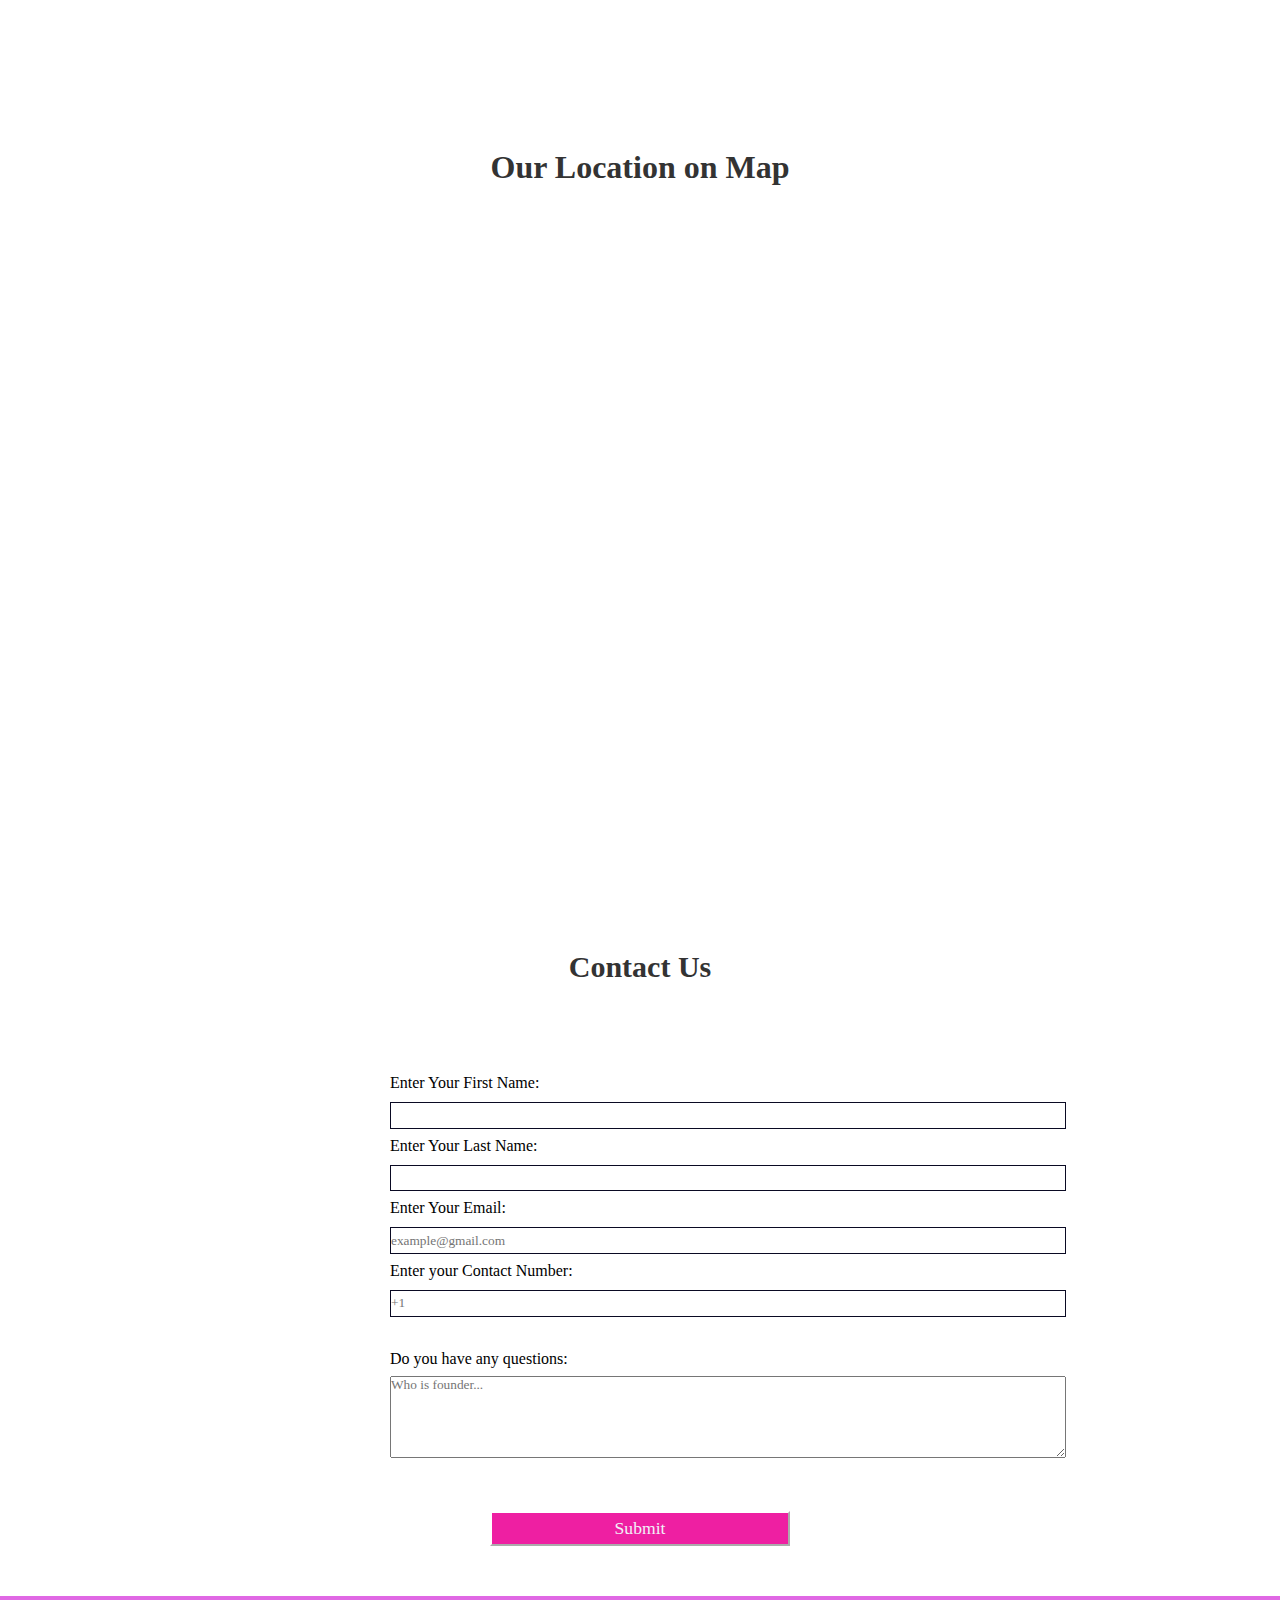
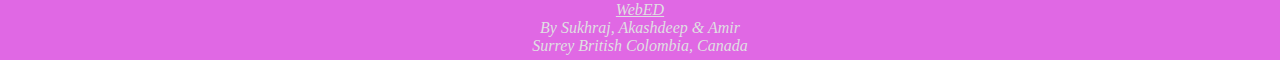
<file: Group-Project Submission-2/contact.html>
<!DOCTYPE html>
<html>
    <head>
        <title>Contact Page</title>
        <link rel="stylesheet" href="contact.css">
        <meta name="viewport" width="device-width, initial-scale=1.0">
    </head>
    <body>
       <div class="container">
        <h1>Our Location on Map</h1>
        <iframe src="https://www.google.com/maps/embed?pb=!1m18!1m12!1m3!1d83538.78077121712!2d-123.0232881027344!3d49.132480300000005!2m3!1f0!2f0!3f0!3m2!1i1024!2i768!4f13.1!3m3!1m2!1s0x54867530de5ca27d%3A0xebaec6a6765036bb!2sKwantlen%20Polytechnic%20University!5e0!3m2!1sen!2sca!4v1691346584459!5m2!1sen!2sca" width="600" height="450" style="border:0;" allowfullscreen="" loading="lazy" referrerpolicy="no-referrer-when-downgrade"></iframe>
       </div> 
       <section class="contact-us">
            <h1 class="ti">Contact Us</h1>
            <form method="post" action="#">
                <fieldset>
                  <label for="first-name">Enter Your First Name: <input id="first-name" name="first-name" type="text"  required /></label>
                  <label for="last-name">Enter Your Last Name: <input id="last-name" name="last-name" type="text" required /></label>
                  <label for="email">Enter Your Email: <input id="email" name="email" type="email" placeholder="example@gmail.com" required /></label>
                  <label for="mobile-number">Enter your Contact Number: <input id="mobile-number" type="text" name="mobile-number" type="mobile-number" placeholder="+1" required></label>
                  <div class="question-block">
                    <label for="customer-questions">Do you have any questions:</label>
                  </div>
                  <div class="answer">
                    <textarea id="customer-questions" name="customer-questions" rows="5" cols="90" placeholder="Who is founder..."></textarea>
                  </div>
                  </fieldset>
                  <button type="submit" class="send">Submit</button>
                  </form>
       </section> 
       <footer>
        <address>
          <a href="index.html">WebED</a><br/>
          By Sukhraj, Akashdeep & Amir<br/>
          Surrey British Colombia, Canada<br/>
        </address>
      </footer>
    </body>
</html>
</file>
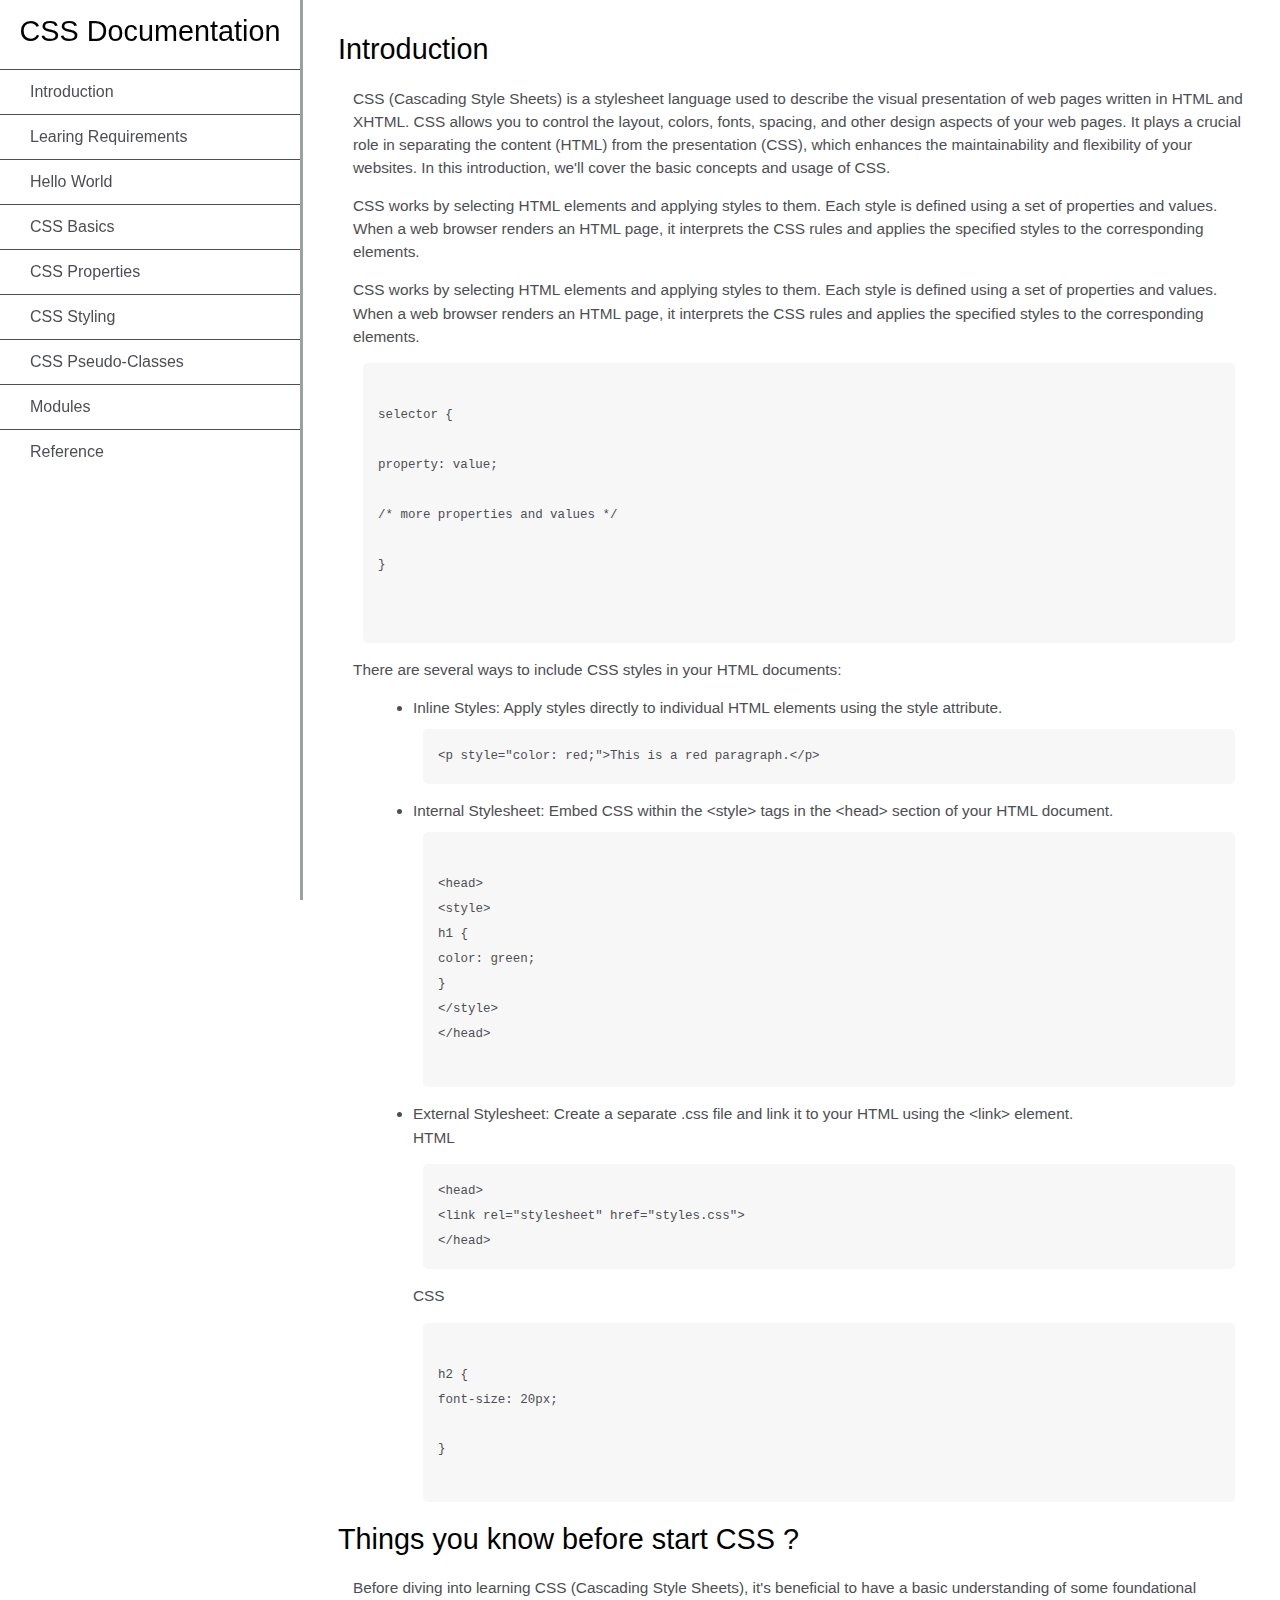
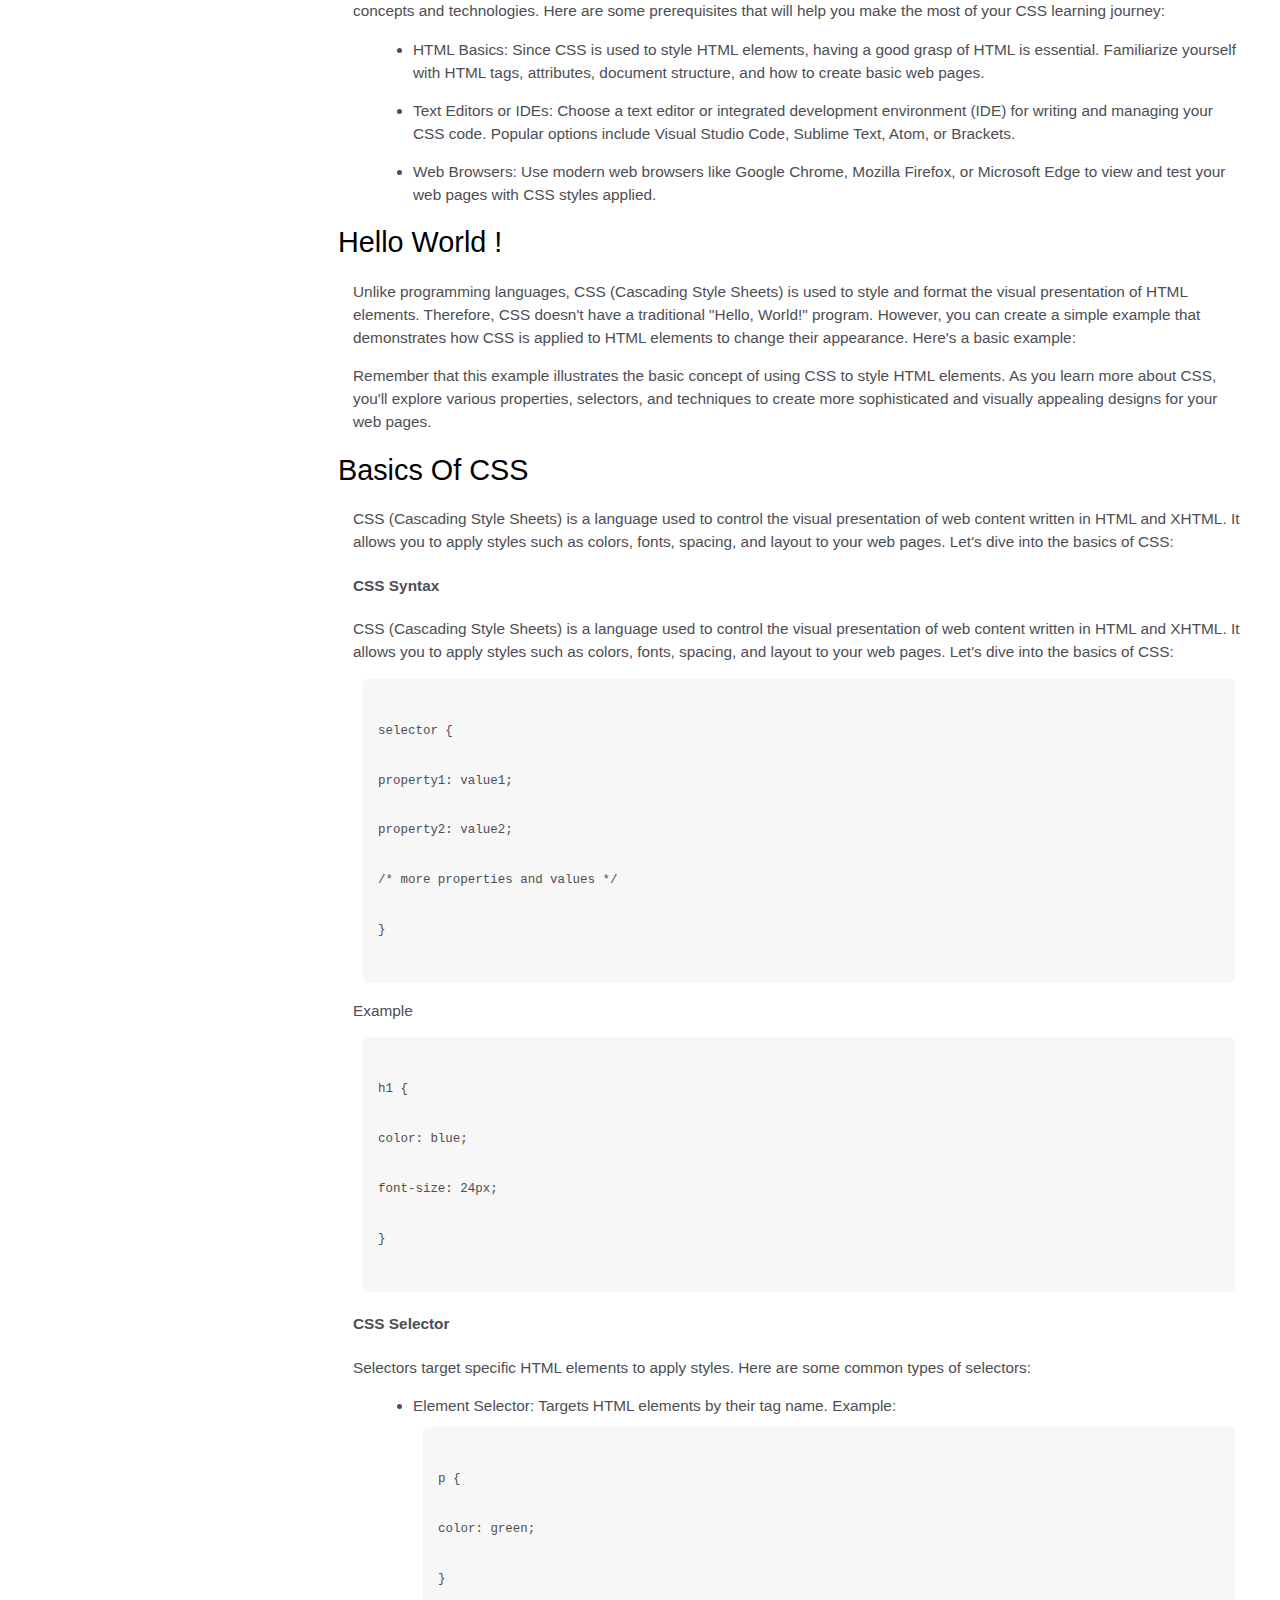
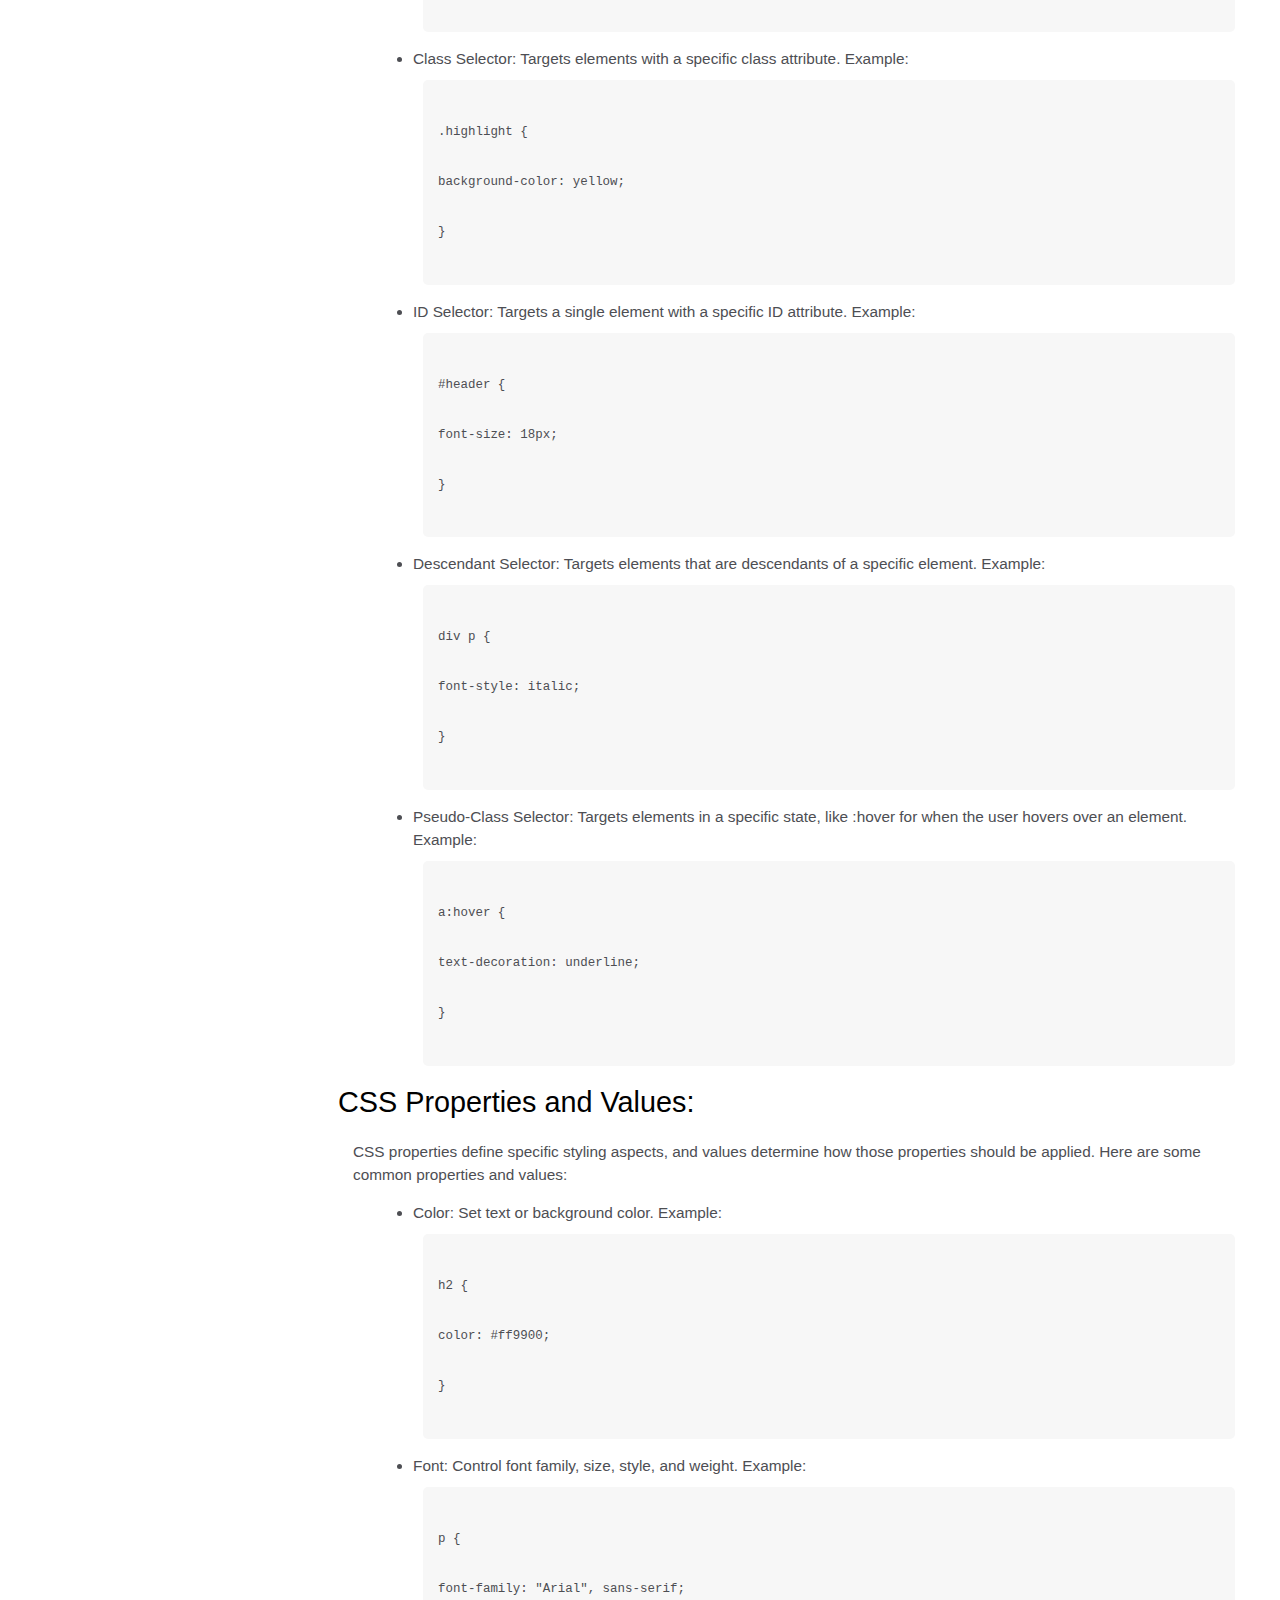
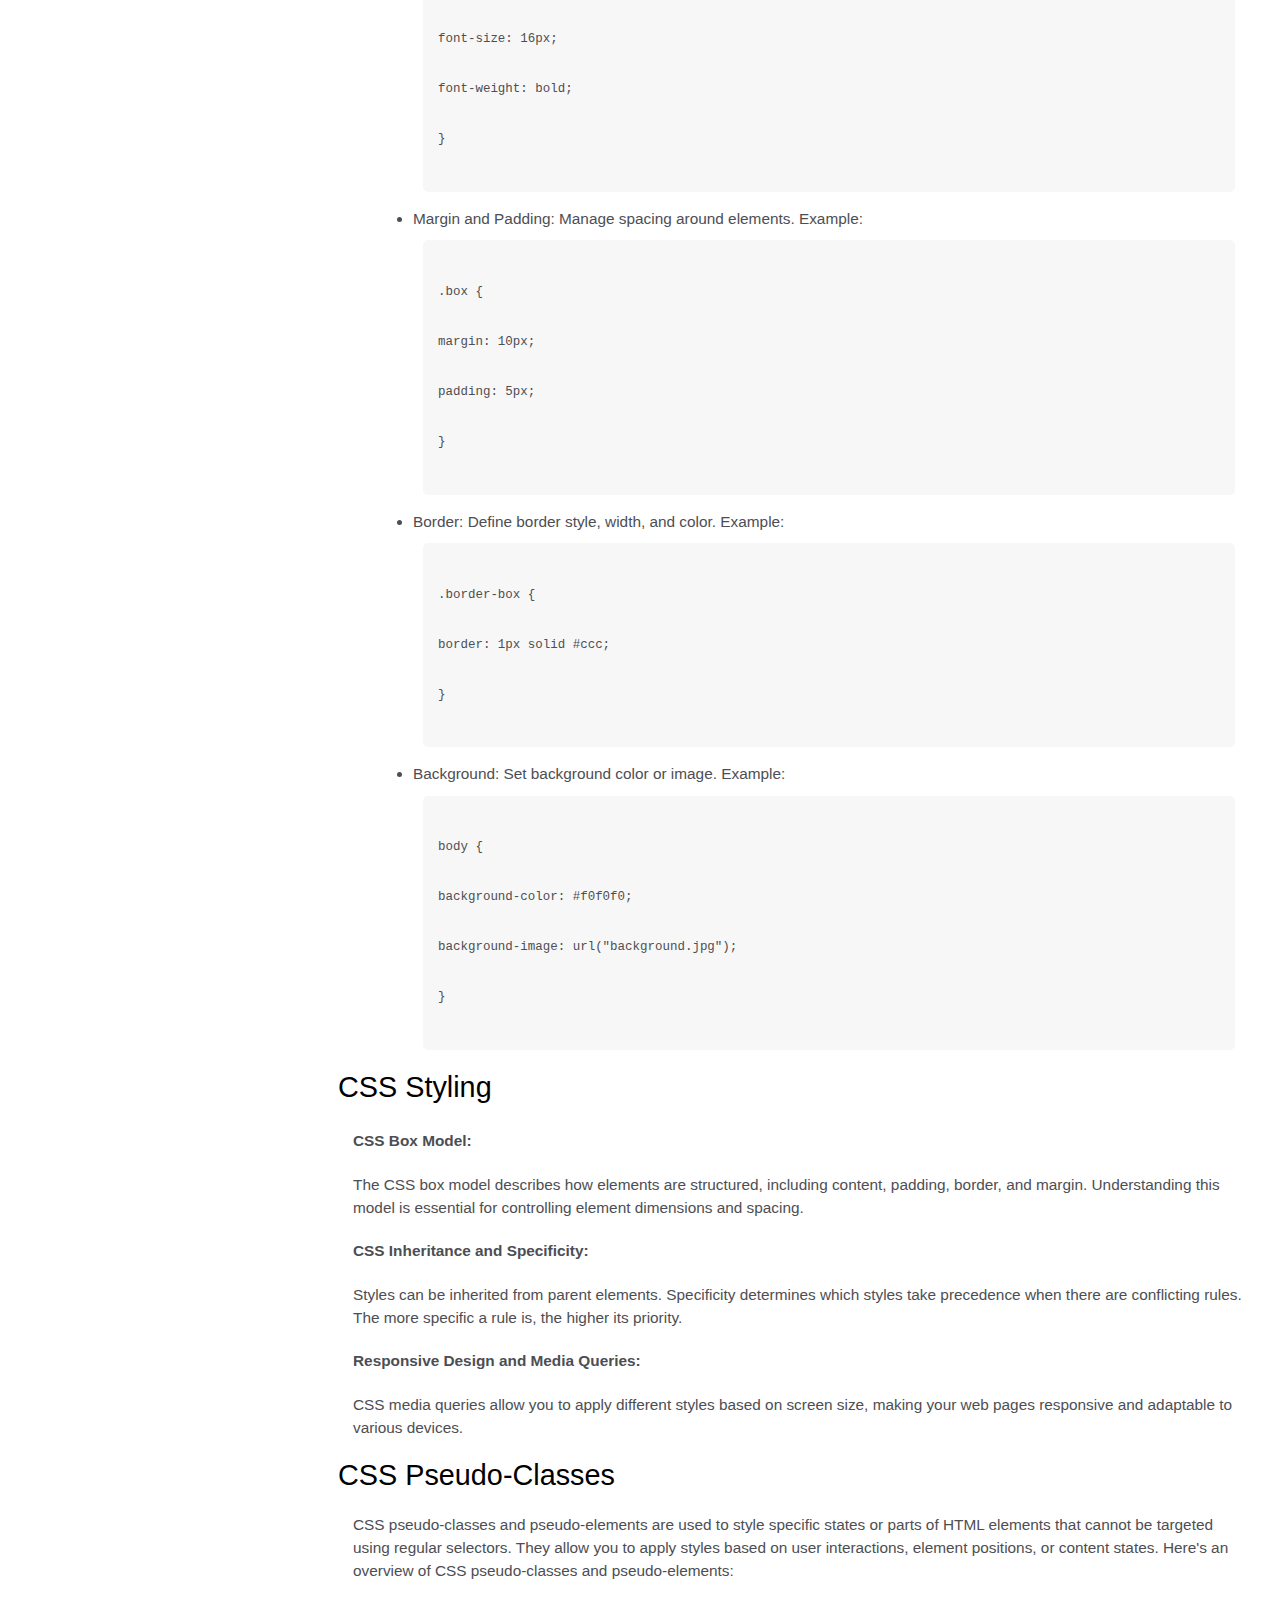
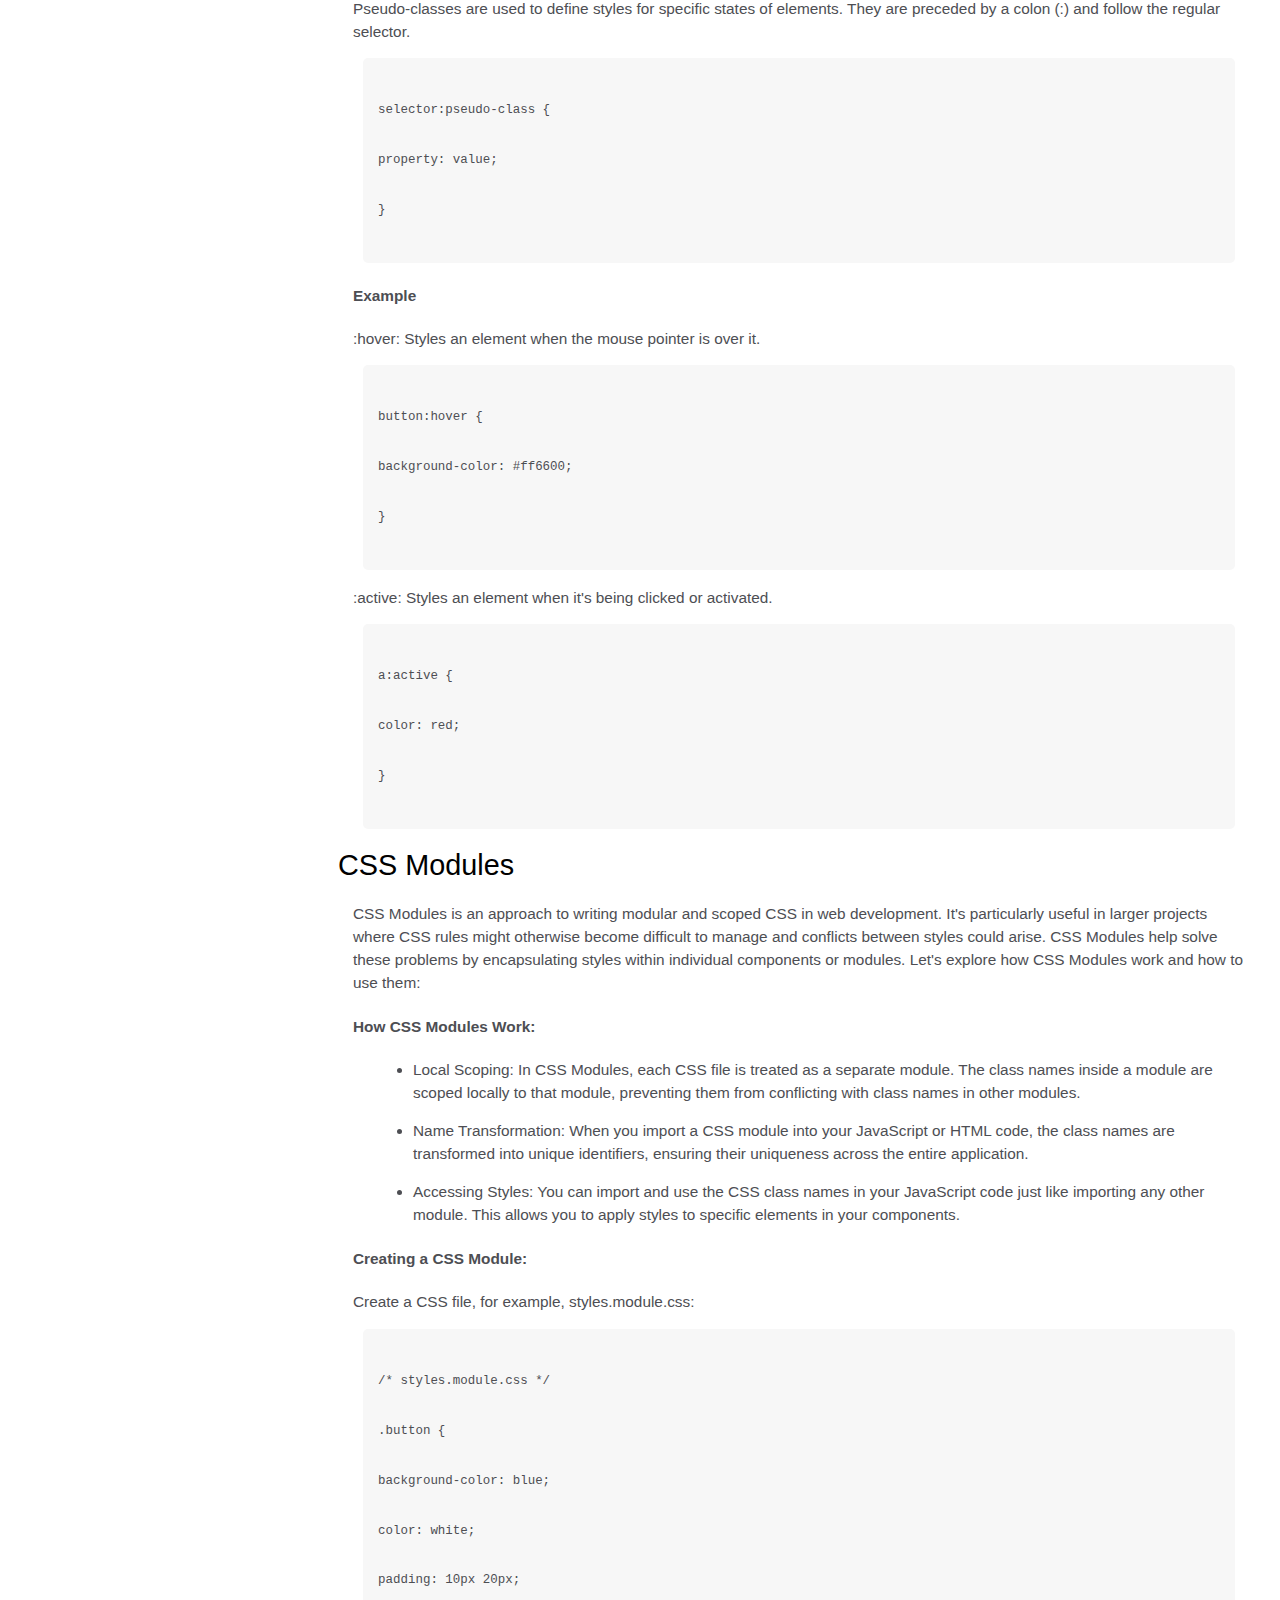
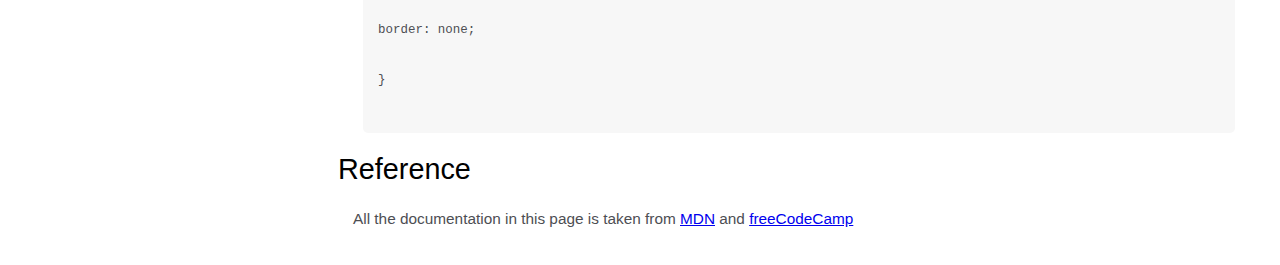
<file: Group-Project Submission-2/dcss.html>
<!DOCTYPE html>
<html>
    <head>
        <title>
            CSS Documentation
        </title>
        <link rel="stylesheet" href="dcss.css">
    </head>
    <body>
        <nav id="navbar">
            <header>CSS Documentation</header>
            <ul>
              <li><a class="nav-link" href="#Introduction">Introduction</a></li>
              <li><a class="nav-link" href="#Requirements">Learing Requirements</a></li>
              <li><a class="nav-link" href="#Helloworld">Hello World</a></li>
              <li><a class="nav-link" href="#Basic">CSS Basics</a></li>
              <li><a class="nav-link" href="#properties">CSS Properties</a></li>
              <li><a class="nav-link" href="#Styling">CSS Styling</a></li>
              <li><a class="nav-link" href="#pseudo-classes">CSS Pseudo-Classes</a></li>
              <li><a class="nav-link" href="#modules">Modules</a></li>
              <li><a class="nav-link" href="#references">Reference</a></li>
            </ul>
          </nav>
          <main id="main-page">
            <section class="main-section" id="Introduction">
                <header>Introduction</header>
                <article>
                    <p>
                        CSS (Cascading Style Sheets) is a stylesheet language used to describe the visual presentation of web pages written in HTML and XHTML. CSS allows you to control the layout, colors, fonts, spacing, and other design aspects of your web pages. It plays a crucial role in separating the content (HTML) from the presentation (CSS), which enhances the maintainability and flexibility of your websites. In this introduction, we'll cover the basic concepts and usage of CSS.
                    </p>
                    <p>
                        CSS works by selecting HTML elements and applying styles to them. Each style is defined using a set of properties and values. When a web browser renders an HTML page, it interprets the CSS rules and applies the specified styles to the corresponding elements.
                    </p>
                    <p>
                        CSS works by selecting HTML elements and applying styles to them. Each style is defined using a set of properties and values. When a web browser renders an HTML page, it interprets the CSS rules and applies the specified styles to the corresponding elements.
                    </p>
                    <code>
                        selector {<br>
                            property: value;<br>
                            /* more properties and values */<br>
                        }<br>
                          
                    </code>
                    <p>There are several ways to include CSS styles in your HTML documents:</p>
                    <ul>
                        <li>
                            Inline Styles: Apply styles directly to individual HTML elements using the style attribute.
                            <code>&lt;p style="color: red;"&gt;This is a red paragraph.&lt;/p&gt;
                            </code>
                        </li>
                        <li>
                            Internal Stylesheet: Embed CSS within the &lt;style&gt; tags in the &lt;head&gt; section of your HTML document.
                            <code>
                                &lt;head&gt;
                                    &lt;style&gt;
                                      h1 {
                                        color: green;
                                      }
                                    &lt;/style&gt;
                                  &lt;/head&gt;
                                  
                            </code>

                        </li>
                        <li>
                            <p>External Stylesheet: Create a separate .css file and link it to your HTML using the &lt;link&gt; element.<br>
                            HTML</p>
                            <code>&lt;head&gt;
                                &lt;link rel="stylesheet" href="styles.css"&gt;
                              &lt;/head&gt;
                              </code>
                              <p>CSS</p>
                              <code>
                                h2 {
                                    font-size: 20px;<br>
                                }
                                  
                              </code>
                        </li>
                    </ul>
                </article>
            </section>
            <section class="main-section" id="Requirements">
                <header>Things you know before start CSS ?</header>
                <article>
                    <p>
                        Before diving into learning CSS (Cascading Style Sheets), it's beneficial to have a basic understanding of some foundational concepts and technologies. Here are some prerequisites that will help you make the most of your CSS learning journey:
                    </p>
                    <ul>
                        <li>
                            HTML Basics: Since CSS is used to style HTML elements, having a good grasp of HTML is essential. Familiarize yourself with HTML tags, attributes, document structure, and how to create basic web pages.
                        </li>
                        <li>Text Editors or IDEs: Choose a text editor or integrated development environment (IDE) for writing and managing your CSS code. Popular options include Visual Studio Code, Sublime Text, Atom, or Brackets.</li>
                        <li>Web Browsers: Use modern web browsers like Google Chrome, Mozilla Firefox, or Microsoft Edge to view and test your web pages with CSS styles applied.</li>
                    </ul>
                </article>
            </section>
            <section class="main-section" id="Helloworld">
                <header>Hello World !</header>
                <article>
                    <p>
                        Unlike programming languages, CSS (Cascading Style Sheets) is used to style and format the visual presentation of HTML elements. Therefore, CSS doesn't have a traditional "Hello, World!" program. However, you can create a simple example that demonstrates how CSS is applied to HTML elements to change their appearance. Here's a basic example:
                    </p>
                    <p>
                        Remember that this example illustrates the basic concept of using CSS to style HTML elements. As you learn more about CSS, you'll explore various properties, selectors, and techniques to create more sophisticated and visually appealing designs for your web pages.
                    </p>
                </article>
            </section>
            <section class="main-section" id="Basic">
                <header>Basics Of CSS</header>
                <article>
                    <p>
                        CSS (Cascading Style Sheets) is a language used to control the visual presentation of web content written in HTML and XHTML. It allows you to apply styles such as colors, fonts, spacing, and layout to your web pages. Let's dive into the basics of CSS:
                    </p>
                    <h4>CSS Syntax</h4>
                    <p>
                        CSS (Cascading Style Sheets) is a language used to control the visual presentation of web content written in HTML and XHTML. It allows you to apply styles such as colors, fonts, spacing, and layout to your web pages. Let's dive into the basics of CSS:
                    </p>
                    <code>
                        selector {<br>
                            property1: value1;<br>
                            property2: value2;<br>
                            /* more properties and values */<br>
                          }
                          
                    </code>
                    <p>Example</p>
                    <code>
                        h1 {<br>
                            color: blue;<br>
                            font-size: 24px;<br>
                          }
                          
                    </code>
                    <h4>CSS Selector</h4>
                    <p>Selectors target specific HTML elements to apply styles. Here are some common types of selectors:</p>
                    <ul>
                        <li>Element Selector: Targets HTML elements by their tag name.

                            Example:
                        <code>
                            p {<br>
                                color: green;<br>
                              }
                              
                        </code></li>
                        <li>
                            Class Selector: Targets elements with a specific class attribute.

Example:
                            <code>
                                .highlight {<br>
                                    background-color: yellow;<br>
                                  }
                                  
                            </code>
                        </li>
                        <li>ID Selector: Targets a single element with a specific ID attribute.

                            Example:
                        <code>
                            #header {<br>
                                font-size: 18px;<br>
                              }
                              
                        </code></li>
                        <li>
                            Descendant Selector: Targets elements that are descendants of a specific element.

Example:                    
                            <code>
                                div p {<br>
                                    font-style: italic;<br>
                                  }
                                  
                            </code>
                        </li>
                        <li>
                            Pseudo-Class Selector: Targets elements in a specific state, like :hover for when the user hovers over an element.

Example:
                            <code>
                                a:hover {<br>
                                    text-decoration: underline;<br>
                                  }
                                  
                            </code>
                        </li>
                    </ul>

                </article>
            </section>
            <section class="main-section" id="properties">
                <header>CSS Properties and Values:</header>
                <article>
                    <p>
                        CSS properties define specific styling aspects, and values determine how those properties should be applied. Here are some common properties and values:
                    </p>
                    <ul>
                        <li>Color: Set text or background color.

                            Example:
                            <code>
                                h2 {<br>
                                    color: #ff9900;<br>
                                  }
                                  
                            </code>
                        </li>
                        <li>
                            Font: Control font family, size, style, and weight.

Example:
                            <code>
                                p {<br>
                                    font-family: "Arial", sans-serif;<br>
                                    font-size: 16px;<br>
                                    font-weight: bold;<br>
                                  }
                                  
                            </code>
                        </li>
                        <li>
                            Margin and Padding: Manage spacing around elements.

Example:
                            <code>
                                .box {<br>
                                    margin: 10px;<br>
                                    padding: 5px;<br>
                                  }
                                  
                            </code>
                        </li>
                        <li>
                            Border: Define border style, width, and color.

Example:
                            <code>
                                .border-box {<br>
                                    border: 1px solid #ccc;<br>
                                  }
                                  
                            </code>
                        </li>
                        <li>
                            Background: Set background color or image.

Example:                    
                            <code>
                                body {<br>
                                    background-color: #f0f0f0;<br>
                                    background-image: url("background.jpg");<br>
                                  }
                                  
                            </code>
                        </li>
                    </ul>
                </article>
            </section>
            <section class="main-section" id="Styling">
                <header>CSS Styling</header>
                <article>
                    <h4>CSS Box Model:</h4>
                    <p>
                        The CSS box model describes how elements are structured, including content, padding, border, and margin. Understanding this model is essential for controlling element dimensions and spacing.
                    </p>
                    <h4>CSS Inheritance and Specificity:</h4>
                    <p>
                        Styles can be inherited from parent elements. Specificity determines which styles take precedence when there are conflicting rules. The more specific a rule is, the higher its priority.
                    </p>
                    <h4>Responsive Design and Media Queries:</h4>
                    <p>
                        CSS media queries allow you to apply different styles based on screen size, making your web pages responsive and adaptable to various devices.
                    </p>
                </article>
            </section>
            <section class="main-section" id="pseudo-classes">
                <header>
                    CSS Pseudo-Classes
                </header>
                <article>
                    <p>
                        CSS pseudo-classes and pseudo-elements are used to style specific states or parts of HTML elements that cannot be targeted using regular selectors. They allow you to apply styles based on user interactions, element positions, or content states. Here's an overview of CSS pseudo-classes and pseudo-elements:
                    </p>
                    <p>
                        Pseudo-classes are used to define styles for specific states of elements. They are preceded by a colon (:) and follow the regular selector.
                    </p>
                    <code>
                        selector:pseudo-class {<br>
                            property: value;<br>
                          }
                          
                    </code>
                    <h4>Example</h4>
                    <p>
                        :hover: Styles an element when the mouse pointer is over it.
                    </p>
                    <code>
                        button:hover {<br>
                            background-color: #ff6600;<br>
                          }
                          
                    </code>
                    <p>
                        :active: Styles an element when it's being clicked or activated.
                    </p>
                    <code>
                        a:active {<br>
                            color: red;<br>
                          }
                          
                    </code>
                </article>
            </section>
            <section class="main-section" id="modules">
                <header>CSS Modules</header>
                <article>
                    <p>
                        CSS Modules is an approach to writing modular and scoped CSS in web development. It's particularly useful in larger projects where CSS rules might otherwise become difficult to manage and conflicts between styles could arise. CSS Modules help solve these problems by encapsulating styles within individual components or modules. Let's explore how CSS Modules work and how to use them: 
                    </p>
                    <h4>How CSS Modules Work:</h4>
                    <ul>
                        <li>
                            Local Scoping: In CSS Modules, each CSS file is treated as a separate module. The class names inside a module are scoped locally to that module, preventing them from conflicting with class names in other modules.
                        </li>
                        <li>
                            Name Transformation: When you import a CSS module into your JavaScript or HTML code, the class names are transformed into unique identifiers, ensuring their uniqueness across the entire application.
                        </li>
                        <li>
                            Accessing Styles: You can import and use the CSS class names in your JavaScript code just like importing any other module. This allows you to apply styles to specific elements in your components.
                        </li>
                    </ul>
                    <h4>Creating a CSS Module:</h4>
                    <p>Create a CSS file, for example, styles.module.css:</p>
                    <code>
                        /* styles.module.css */<br>
                        .button {<br>
                            background-color: blue;<br>
                            color: white;<br>
                            padding: 10px 20px;<br>
                            border: none;<br>
                        }

                    </code>
                </article>
            </section>
            <section class="main-section" id="references">
                <header>Reference</header>
                <article>
                    <p>All the documentation in this page is taken from <a href="https://developer.mozilla.org/en-US/docs/Learn/CSS">MDN</a> and <a href="https://www.freecodecamp.org/learn/2022/responsive-web-design/build-a-technical-documentation-page-project/build-a-technical-documentation-page">freeCodeCamp</a></p>
                </article>
            </section>
          </main>
    </body>
</html>
</file>
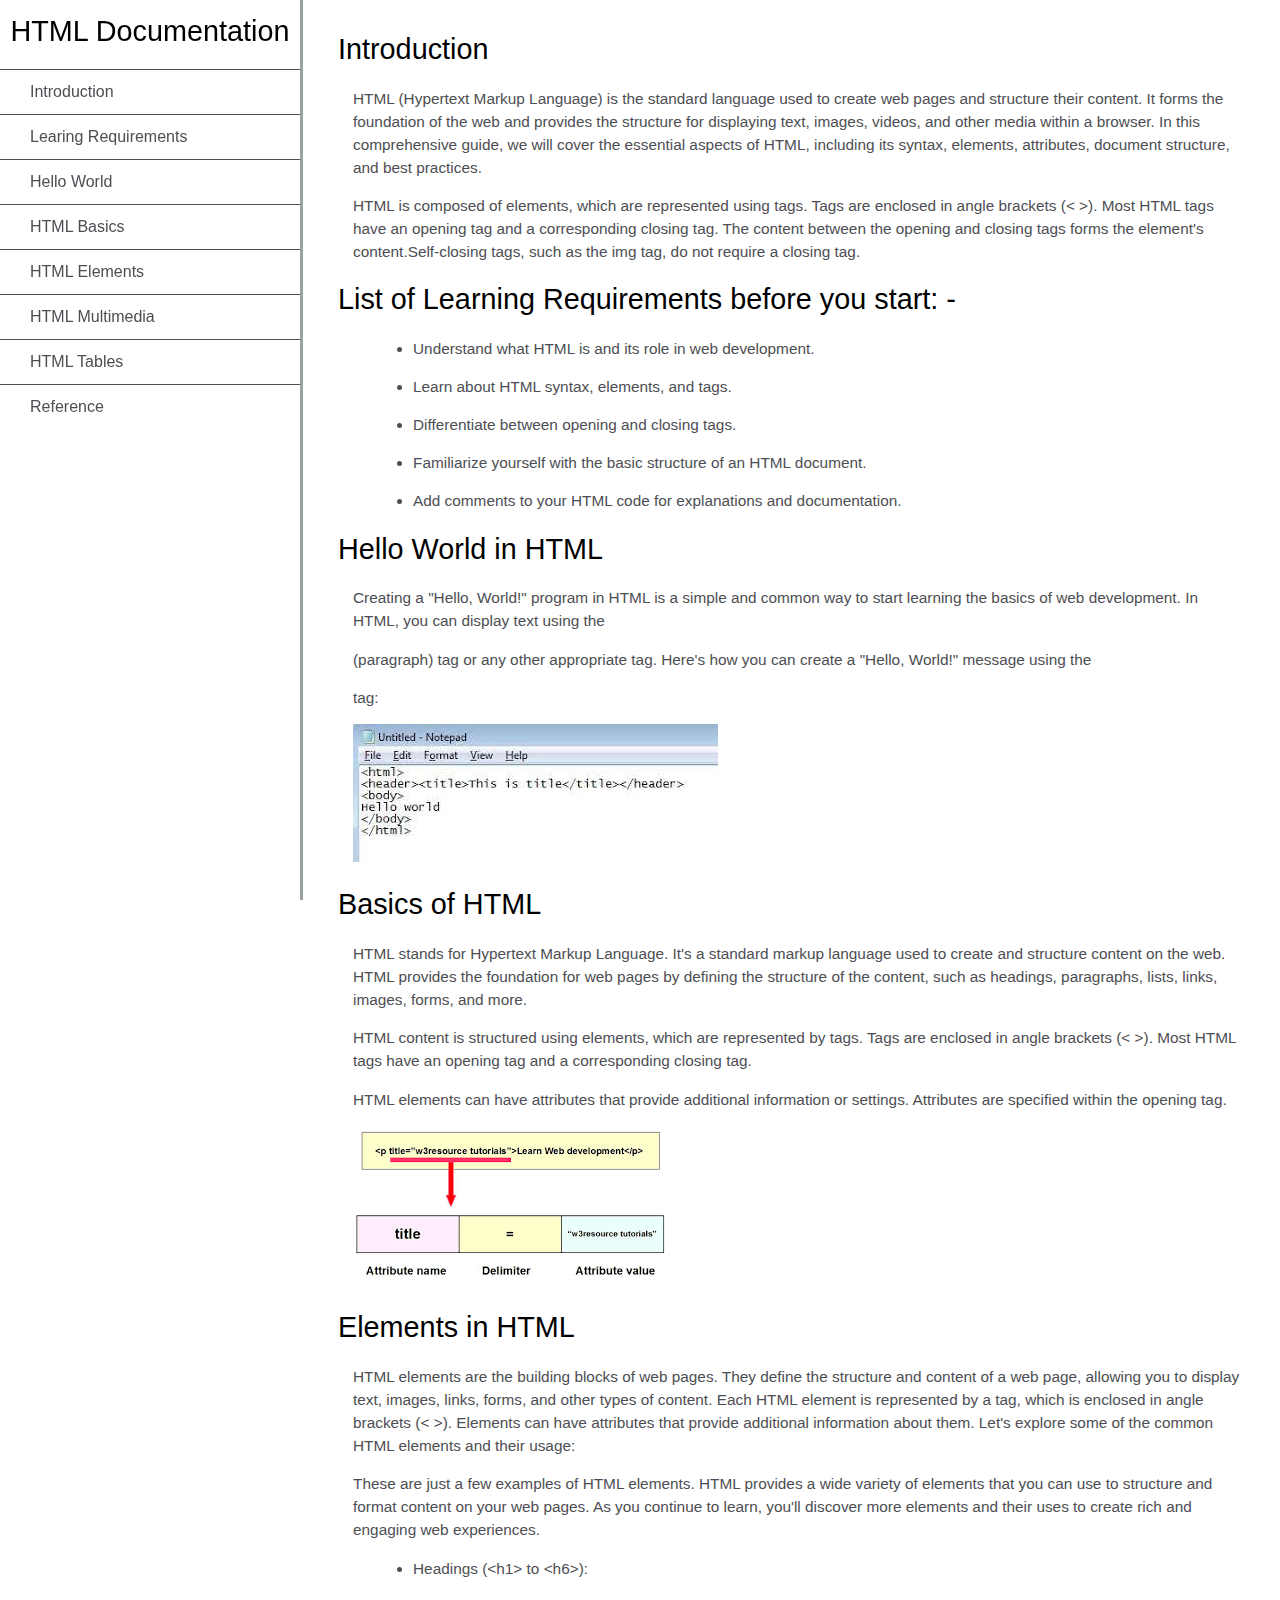
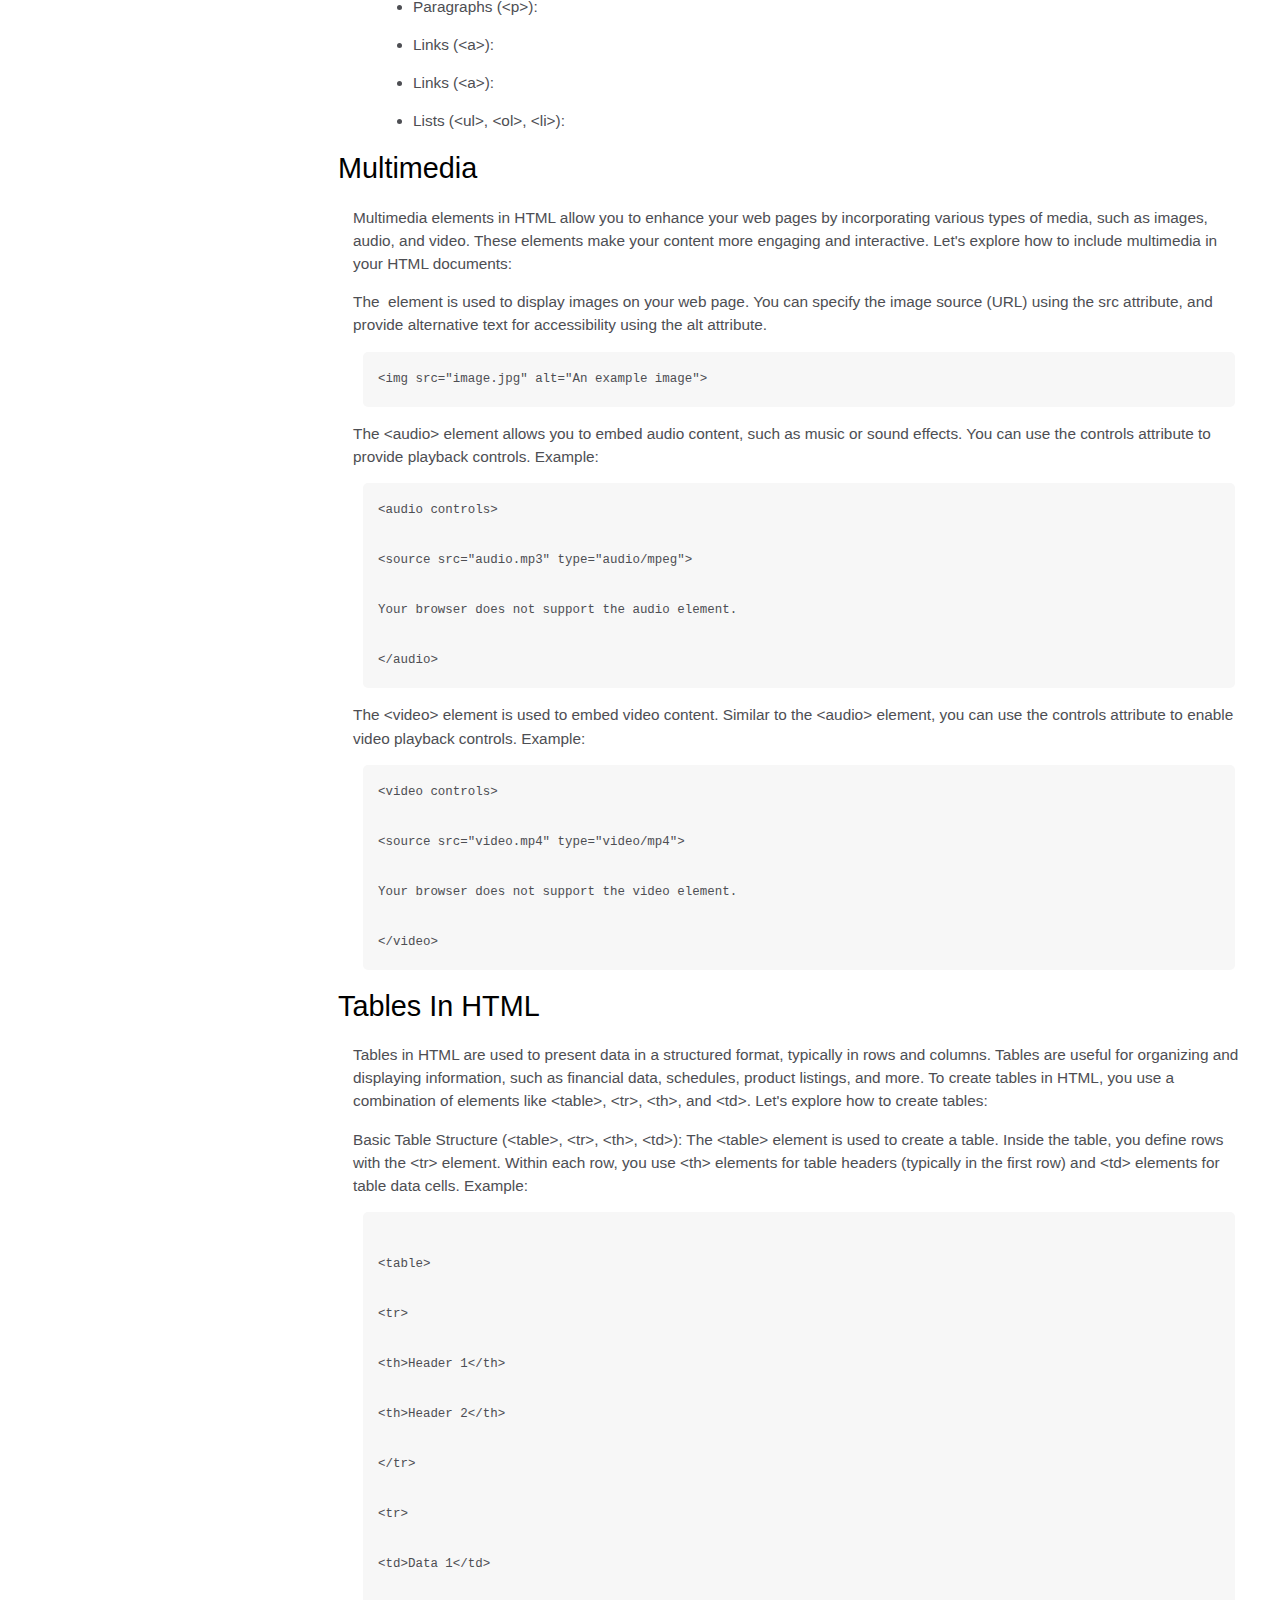
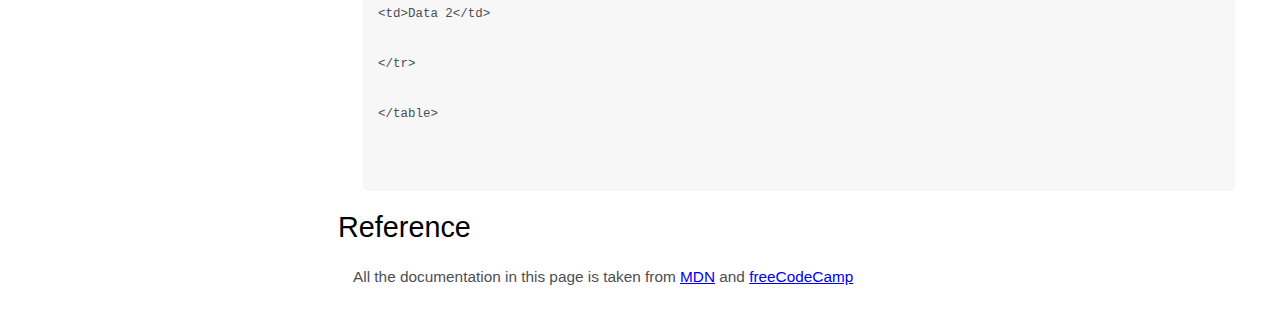
<file: Group-Project Submission-2/doc_HTML.html>
<!DOCTYPE html>
<html>
    <head>
        <title>HTML Documentation</title>
        <link rel="stylesheet" href="doc_html.css">
    </head>
    <body>
    <nav id="navbar">
      <header>HTML Documentation</header>
      <ul>
        <li><a class="nav-link" href="#Introduction">Introduction</a></li>
        <li><a class="nav-link" href="#Requirements">Learing Requirements</a></li>
        <li><a class="nav-link" href="#Helloworld">Hello World</a></li>
        <li><a class="nav-link" href="#Basic">HTML Basics</a></li>
        <li><a class="nav-link" href="#Elements">HTML Elements</a></li>
        <li><a class="nav-link" href="#Multimedia">HTML Multimedia</a></li>
        <li><a class="nav-link" href="#tables">HTML Tables</a></li>
        <li><a class="nav-link" href="#references">Reference</a></li>
      </ul>
    </nav>
        <main id="main-page">
            <section class="main-section" id="Introduction">
                <header>Introduction</header>
                <article>
                    <p>
                        HTML (Hypertext Markup Language) is the standard language used to create web pages and structure their content. It forms the foundation of the web and provides the structure for displaying text, images, videos, and other media within a browser. In this comprehensive guide, we will cover the essential aspects of HTML, including its syntax, elements, attributes, document structure, and best practices.
                    </p>
                    <p>
                        HTML is composed of elements, which are represented using tags. Tags are enclosed in angle brackets (< >). Most HTML tags have an opening tag and a corresponding closing tag. The content between the opening and closing tags forms the element's content.Self-closing tags, such as the img tag, do not require a closing tag.
                    </p>
                </article>
            </section>
            <section class="main-section" id="Requirements">
                <header>List of Learning Requirements before you start: - </header>
                <article>
                    <ul>
                        <li>Understand what HTML is and its role in web development.</li>
                        <li>Learn about HTML syntax, elements, and tags.</li>
                        <li>Differentiate between opening and closing tags.</li>
                        <li>Familiarize yourself with the basic structure of an HTML document.</li>
                        <li>Add comments to your HTML code for explanations and documentation.</li>
                    </ul>
                </article>
            </section>
            <section class="main-section" id="Helloworld">
                <header>Hello World in HTML</header>
                <article>
                    <p>
                        Creating a "Hello, World!" program in HTML is a simple and common way to start learning the basics of web development. In HTML, you can display text using the <p> (paragraph) tag or any other appropriate tag. Here's how you can create a "Hello, World!" message using the <p> tag:
                    </p>
                <img src="[data-uri]">
                </article>
            </section>
            <section class="main-section" id="Basic">
                <header>Basics of HTML</header>
                <article>
                    <p>
                        HTML stands for Hypertext Markup Language. It's a standard markup language used to create and structure content on the web. HTML provides the foundation for web pages by defining the structure of the content, such as headings, paragraphs, lists, links, images, forms, and more.
                    </p>
                    <p>
                        HTML content is structured using elements, which are represented by tags. Tags are enclosed in angle brackets (< >). Most HTML tags have an opening tag and a corresponding closing tag.
                    </p>
                    <p>
                        HTML elements can have attributes that provide additional information or settings. Attributes are specified within the opening tag.
                    </p>
                    <img src="[data-uri]">
                </article>
            </section>
            <section class="main-section" id="Elements">
                <header>Elements in HTML</header>
                <article>
                    <p>
                        HTML elements are the building blocks of web pages. They define the structure and content of a web page, allowing you to display text, images, links, forms, and other types of content. Each HTML element is represented by a tag, which is enclosed in angle brackets (< >). Elements can have attributes that provide additional information about them. Let's explore some of the common HTML elements and their usage:
                    </p>
                    <p>
                        These are just a few examples of HTML elements. HTML provides a wide variety of elements that you can use to structure and format content on your web pages. As you continue to learn, you'll discover more elements and their uses to create rich and engaging web experiences.
                    </p>
                    <ul>
                        <li>Headings (&lt;h1&gt; to &lt;h6&gt;):</li>
                        <li>Paragraphs (&lt;p&gt;):</li>
                        <li>Links (&lt;a&gt;):</li>
                        <li>Links (&lt;a&gt;):</li>
                        <li>Lists (&lt;ul&gt;, &lt;ol&gt;, &lt;li&gt;):</li>
                    </ul>
                </article>
            </section>
            <section class="main-section" id="Multimedia">
                <header>Multimedia</header>
                <article>
                    <p>
                        Multimedia elements in HTML allow you to enhance your web pages by incorporating various types of media, such as images, audio, and video. These elements make your content more engaging and interactive. Let's explore how to include multimedia in your HTML documents:
                    </p>
                    <p>
                        The <img> element is used to display images on your web page. You can specify the image source (URL) using the src attribute, and provide alternative text for accessibility using the alt attribute.
                    </p>
                    <code>&lt;img src="image.jpg" alt="An example image"&gt;
                    </code>
                    <p>
                        The &lt;audio&gt; element allows you to embed audio content, such as music or sound effects. You can use the controls attribute to provide playback controls.

                            Example:
                    </p>
                    <code>&LT;audio controls&gt;<br>
                        &LT;source src="audio.mp3" type="audio/mpeg"&gt;<br>
                        Your browser does not support the audio element.<br>
                      &lt;/audio&gt;
                      </code>
                      <p>
                        The &lt;video&gt; element is used to embed video content. Similar to the &lt;audio&gt; element, you can use the controls attribute to enable video playback controls.

                            Example:
                      </p>
                      <code>&lt;video controls&gt;<br>
                        &lt;source src="video.mp4" type="video/mp4"&gt;<br>
                        Your browser does not support the video element.<br>
                      &lt;/video&gt;
                      </code>
                </article>
            </section>
            <section class="main-section" id="tables">
                <header>Tables In HTML</header>
                <article>
                    <p>
                        Tables in HTML are used to present data in a structured format, typically in rows and columns. Tables are useful for organizing and displaying information, such as financial data, schedules, product listings, and more. To create tables in HTML, you use a combination of elements like &lt;table&gt;, &lt;tr&gt;, &lt;th&gt;, and &lt;td&gt;. Let's explore how to create tables:
                    </p>
                    <p>
                        Basic Table Structure (&lt;table&gt;, &lt;tr&gt;, &lt;th&gt;, &lt;td&gt;):
                            The &lt;table&gt; element is used to create a table. Inside the table, you define rows with the &lt;tr&gt; element. Within each row, you use &lt;th&gt; elements for table headers (typically in the first row) and &lt;td&gt; elements for table data cells.
                            
                            Example:
                    </p>
                    <code>
                        &lt;table&gt;<br>
                        &lt;tr&gt;<br>
                        &lt;th&gt;Header 1&lt;/th&gt;<br>
                        &lt;th&gt;Header 2&lt;/th&gt;<br>
                        &lt;/tr&gt;<br>
                        &lt;tr&gt;<br>
                        &lt;td&gt;Data 1&lt;/td&gt;<br>
                        &lt;td&gt;Data 2&lt;/td&gt;<br>
                        &lt;/tr&gt;<br>
                        &lt;/table&gt;<br>
                          
                    </code>
                </article>
            </section>
            <section class="main-section" id="references">
                <header>
                    Reference
                </header>
                <article>
                    <p>All the documentation in this page is taken from <a href="https://developer.mozilla.org/en-US/docs/Learn/HTML">MDN</a> and <a href="https://www.freecodecamp.org/learn/2022/responsive-web-design/build-a-technical-documentation-page-project/build-a-technical-documentation-page">freeCodeCamp</a></p>
                </article>
            </section>
        </main>
    </body>
</html>
</file>
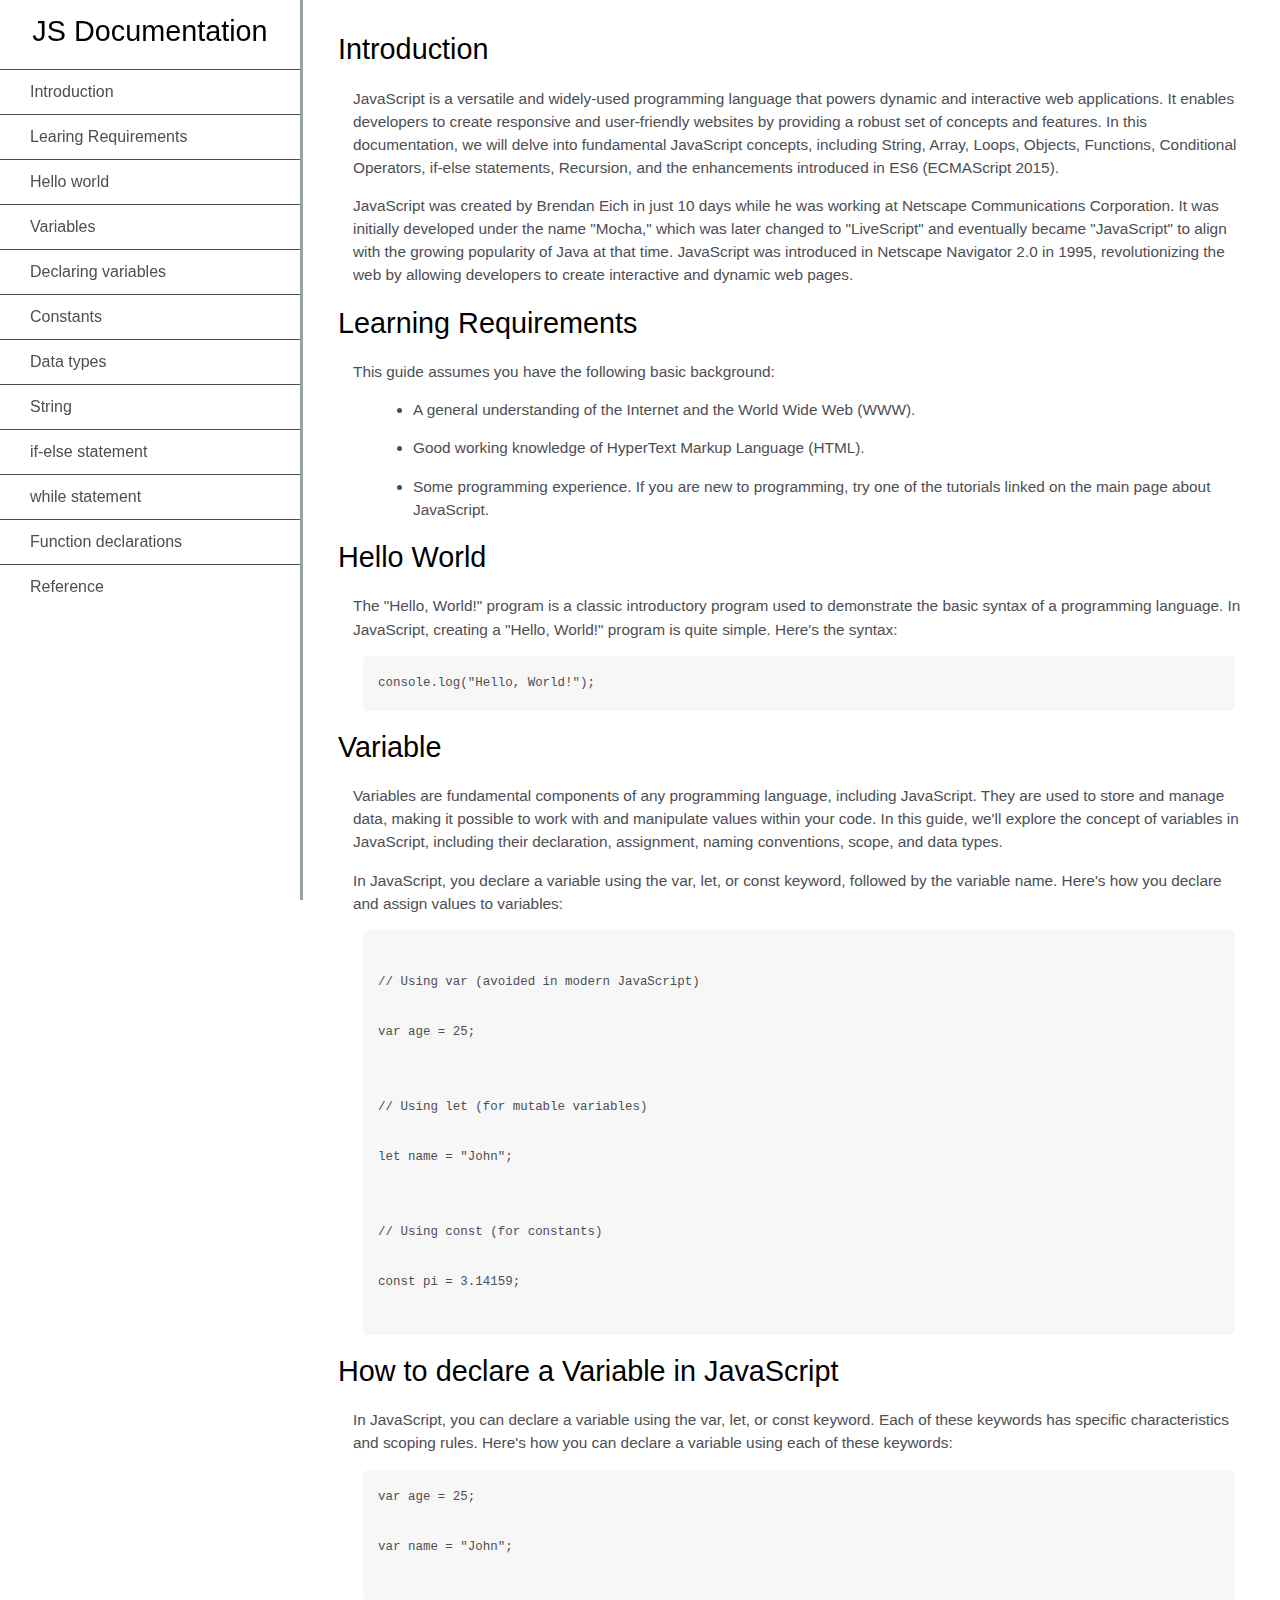
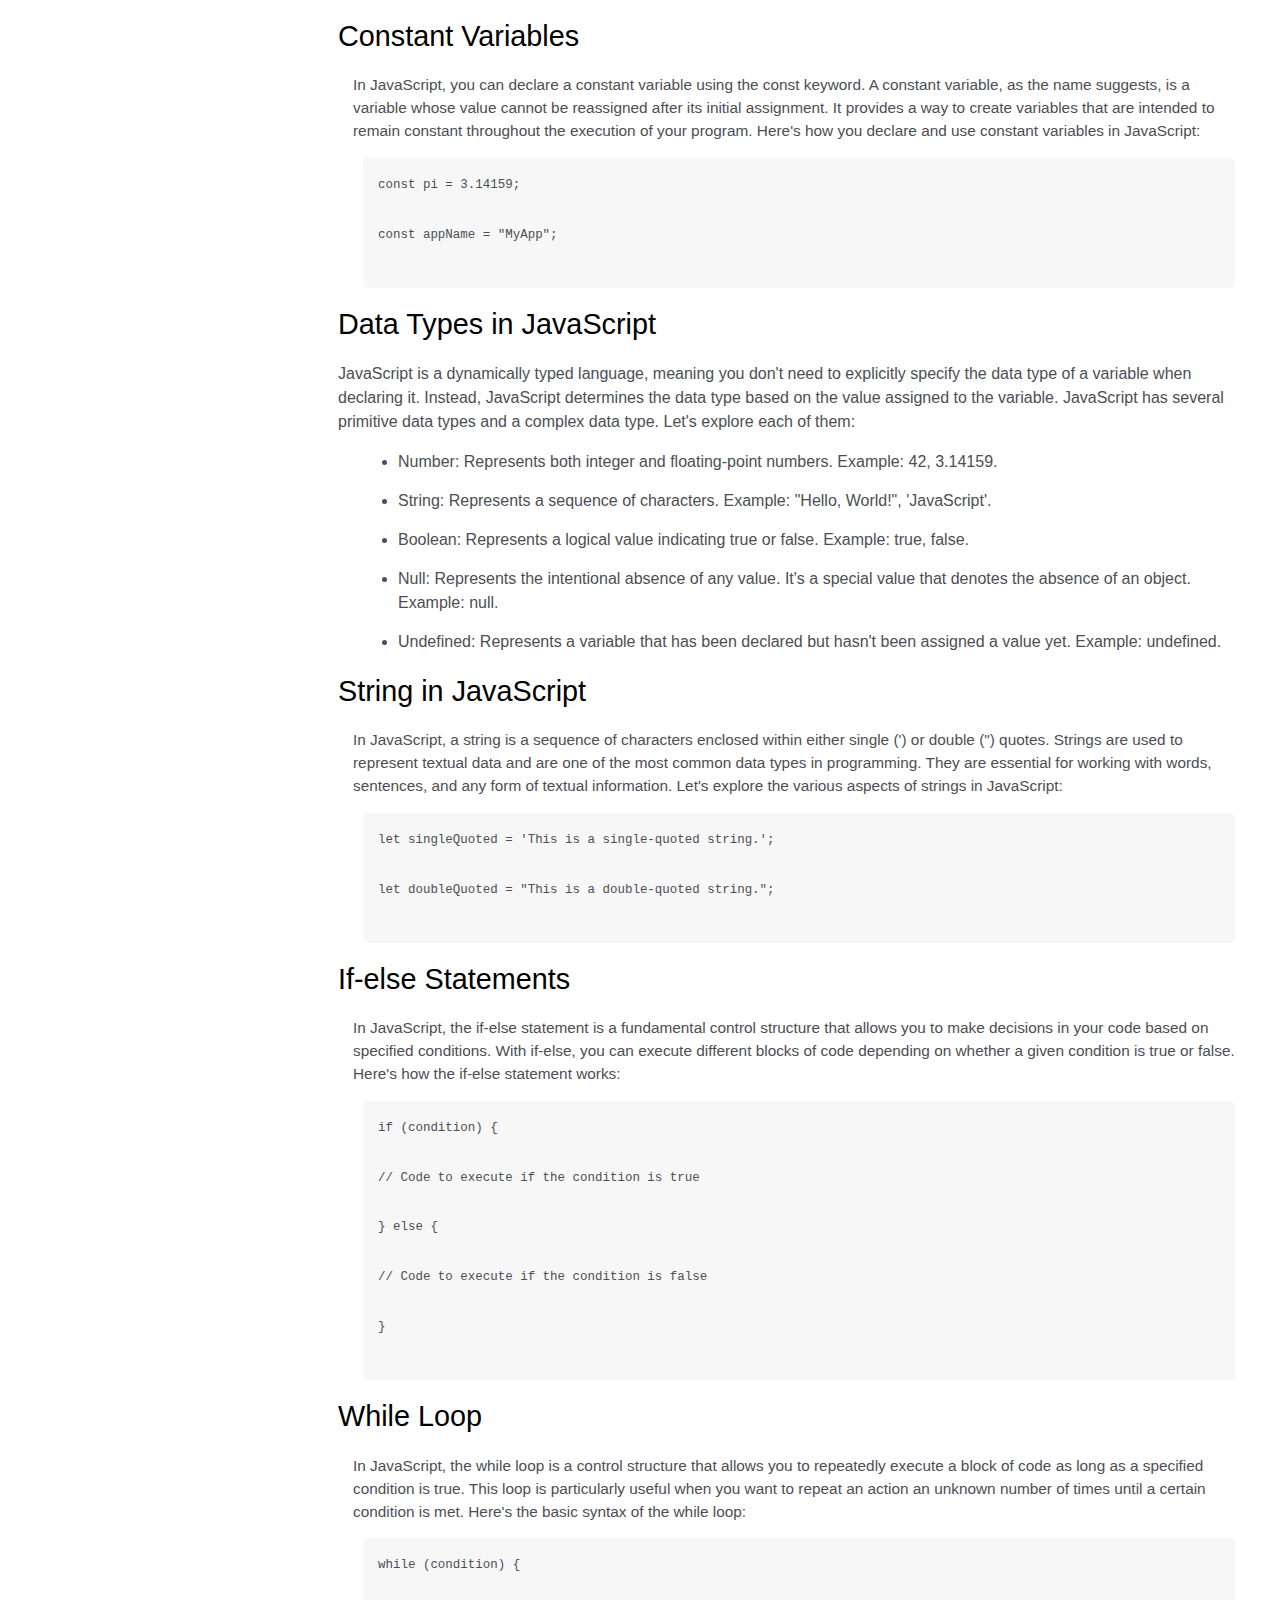
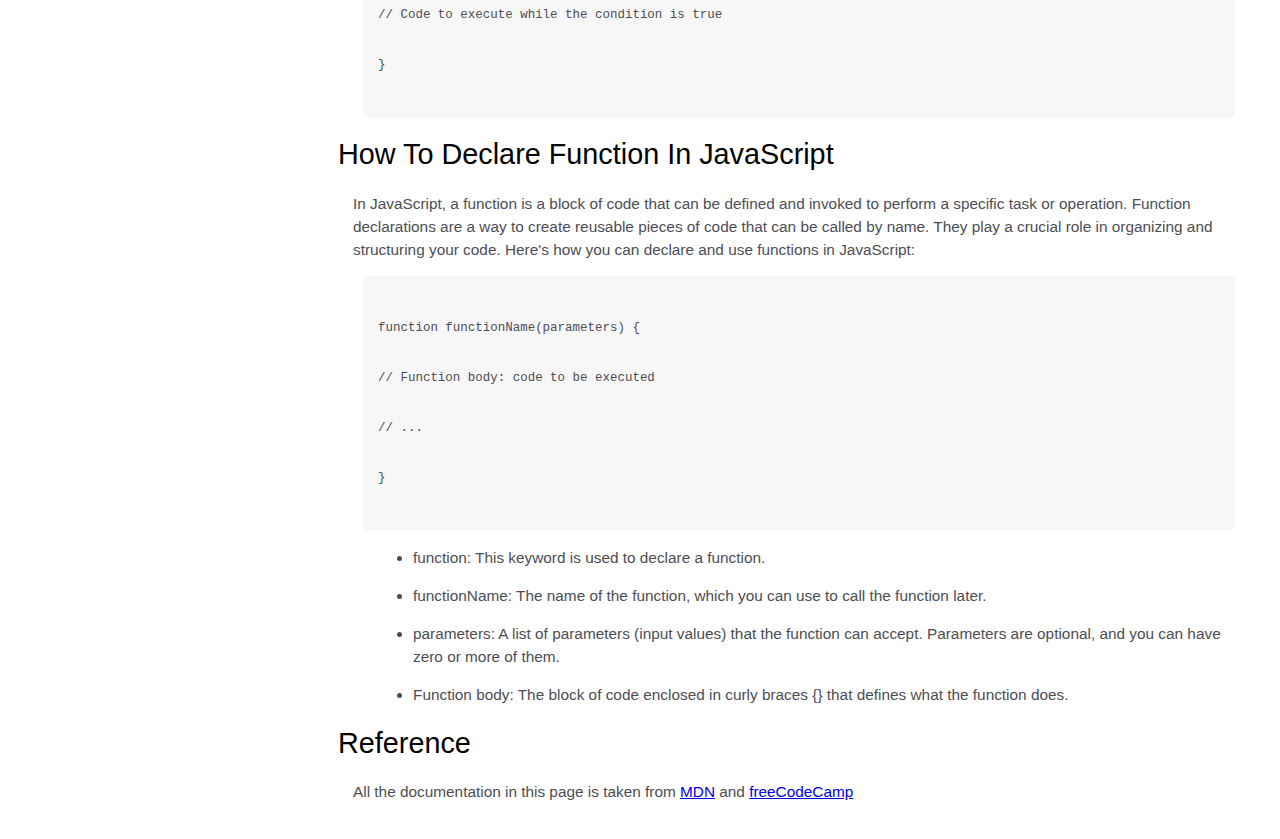
<file: Group-Project Submission-2/doc_js.html>
<!DOCTYPE html>
<html>
  <head>
    <link rel="stylesheet" href="doc_js.css" />
    <title>JavaScript Documentation</title>
  </head>
  <body>
    <nav id="navbar">
      <header>JS Documentation</header>
      <ul>
        <li><a class="nav-link" href="#Introduction">Introduction</a></li>
        <li>
          <a class="nav-link" href="#Requirements">Learing Requirements</a>
        </li>
        <li><a class="nav-link" href="#Hello_world">Hello world</a></li>
        <li><a class="nav-link" href="#Variables">Variables</a></li>
        <li>
          <a class="nav-link" href="#Declaring_variables">Declaring variables</a>
        </li>
        <li><a class="nav-link" href="#Constants">Constants</a></li>
        <li><a class="nav-link" href="#Data_types">Data types</a></li>
        <li><a class="nav-link" href="#String">String</a></li>
        <li>
          <a class="nav-link" href="#if-else">if-else statement</a>
        </li>
        <li><a class="nav-link" href="#while">while statement</a></li>
        <li>
          <a class="nav-link" href="#Function_declarations">Function declarations</a>
        </li>
        <li><a class="nav-link" href="#Reference">Reference</a></li>
      </ul>
    </nav>
    <main id="main-page">
        <section class="main-section" id="Introduction">
          <header>Introduction</header>
          <article>
            <p>
                JavaScript is a versatile and widely-used programming language that powers dynamic and interactive web applications. 
                It enables developers to create responsive and user-friendly websites by providing a robust set of concepts and features. 
                In this documentation, we will delve into fundamental JavaScript concepts, including String, Array, Loops, Objects,
                Functions, Conditional Operators, if-else statements, Recursion, and the enhancements introduced in ES6 (ECMAScript 2015).
            </p>
            <p>
                JavaScript was created by Brendan Eich in just 10 days while he was working at Netscape Communications Corporation.
                 It was initially developed under the name "Mocha," which was later changed to "LiveScript" and eventually became "JavaScript" 
                 to align with the growing popularity of Java at that time. JavaScript was introduced in Netscape Navigator 2.0 in 1995, 
                 revolutionizing the web by allowing developers to create interactive and dynamic web pages.
            </p>
        </article>
    </section>
    <section class="main-section" id="Requirements">
        <header>Learning Requirements</header>
        <article>
            <p>
                This guide assumes you have the following basic background:

            <ul>
                <li>A general understanding of the Internet and the World Wide Web (WWW).</li>
                <li>Good working knowledge of HyperText Markup Language (HTML).</li>
                <li>Some programming experience. If you are new to programming, try one of the tutorials linked on the main page about JavaScript.</li>
            </ul>
            </p>
        </article>
    </section>
    <section class="main-section" id="#Hello_world">
        <header>Hello World</header>
        <article>
            <p>
                The "Hello, World!" program is a classic introductory program used to demonstrate the basic syntax of a programming language. In JavaScript, creating a "Hello, World!" program is quite simple. Here's the syntax:
            </p>
            <code>console.log("Hello, World!");
            </code>
        </article>
    </section>
    <section class="main-section" id="Variable">
        <header>Variable</header>
        <article>
            <p>
                Variables are fundamental components of any programming language, including JavaScript. They are used to store and manage data, making it possible to work with and manipulate values within your code. In this guide, we'll explore the concept of variables in JavaScript, including their declaration, assignment, naming conventions, scope, and data types.
            </p>
            <p>In JavaScript, you declare a variable using the var, let, or const keyword, followed by the variable name. Here's how you declare and assign values to variables:</p>
            <code>
                // Using var (avoided in modern JavaScript)<br>
                var age = 25;<br>

                // Using let (for mutable variables)<br>
                let name = "John";<br>

                // Using const (for constants)<br>
                const pi = 3.14159;<br>
            </code>
        </article>
    </section>
    <section class="main-section" id="Declaring_variables">
        <header>How to declare a Variable in JavaScript</header>
        <article>
            <p>In JavaScript, you can declare a variable using the var, let, or const keyword. Each of these keywords has specific characteristics and scoping rules. Here's how you can declare a variable using each of these keywords:</p>
            <code>var age = 25;<br>
                var name = "John";<br>
                </code>
        </article>
    </section>
    <section class="main-section" id="Constants">
       <header>Constant Variables</header>
       <article>
        <p>
            In JavaScript, you can declare a constant variable using the const keyword. A constant variable, as the name suggests, is a variable whose value cannot be reassigned after its initial assignment. It provides a way to create variables that are intended to remain constant throughout the execution of your program. Here's how you declare and use constant variables in JavaScript:
        </p>
        <code>const pi = 3.14159;<br>
            const appName = "MyApp";<br>
            </code>
       </article> 
    </section>
    <section class="main-section" id="Data_types">
        <header>Data Types in JavaScript</header>
        <artucle>
            <p>
                JavaScript is a dynamically typed language, meaning you don't need to explicitly specify the data type of a variable when declaring it. Instead, JavaScript determines the data type based on the value assigned to the variable. JavaScript has several primitive data types and a complex data type. Let's explore each of them:
            </p>
            <ul>
                <li>Number: Represents both integer and floating-point numbers. Example: 42, 3.14159.</li>
                <li>String: Represents a sequence of characters. Example: "Hello, World!", 'JavaScript'.</li>
                <li>Boolean: Represents a logical value indicating true or false. Example: true, false.</li>
                <li>Null: Represents the intentional absence of any value. It's a special value that denotes the absence of an object. Example: null.</li>
                <li>Undefined: Represents a variable that has been declared but hasn't been assigned a value yet. Example: undefined.</li>
            </ul>
        </artucle>
    </section>
    <section class="main-section" id="String">
        <header>String in JavaScript</header>
        <article>
            <p>
                In JavaScript, a string is a sequence of characters enclosed within either single (') or double (") quotes. Strings are used to represent textual data and are one of the most common data types in programming. They are essential for working with words, sentences, and any form of textual information. Let's explore the various aspects of strings in JavaScript:
            </p>
            <code>let singleQuoted = 'This is a single-quoted string.';<br>
                let doubleQuoted = "This is a double-quoted string.";<br>
                </code>
        </article>
    </section>
    <section class="main-section" id="if-else">
        <header>If-else Statements</header>
        <article>
            <p>
                In JavaScript, the if-else statement is a fundamental control structure that allows you to make decisions in your code based on specified conditions. With if-else, you can execute different blocks of code depending on whether a given condition is true or false. Here's how the if-else statement works:
            </p>
            <code>if (condition) {<br>
                // Code to execute if the condition is true<br>
              } else {<br>
                // Code to execute if the condition is false<br>
              }<br>
              </code>
        </article>
    </section>
    <section class="main-section" id="while">
        <header>While Loop</header>
        <article>
            <p>
                In JavaScript, the while loop is a control structure that allows you to repeatedly execute a block of code as long as a specified condition is true. This loop is particularly useful when you want to repeat an action an unknown number of times until a certain condition is met. Here's the basic syntax of the while loop:
            </p>
            <code>while (condition) {<br>
                // Code to execute while the condition is true<br>
            }<br>
              </code>
        </article>
    </section>
    <section class="main-section" id="Function_declarations">
        <header>How To Declare Function In JavaScript</header>
        <article>
            <P>
                In JavaScript, a function is a block of code that can be defined and invoked to perform a specific task or operation. Function declarations are a way to create reusable pieces of code that can be called by name. They play a crucial role in organizing and structuring your code. Here's how you can declare and use functions in JavaScript:
            </P>
            <code>
                function functionName(parameters) {<br>
                    // Function body: code to be executed<br>
                    // ...<br>
                }<br>
            </code>
            <ul>
                <li>function: This keyword is used to declare a function.</li>
                <li>functionName: The name of the function, which you can use to call the function later.</li>
                <li>parameters: A list of parameters (input values) that the function can accept. Parameters are optional, and you can have zero or more of them.</li>
                <li>Function body: The block of code enclosed in curly braces {} that defines what the function does.</li>
            </ul>
        </article>
    </section>
    <section class="main-section" id="Reference">
        <header>Reference</header>
        <article>
            <p>All the documentation in this page is taken from <a href="https://developer.mozilla.org/en-US/docs/Web/JavaScript/Guide">MDN</a> and <a href="https://www.freecodecamp.org/learn/2022/responsive-web-design/build-a-technical-documentation-page-project/build-a-technical-documentation-page">freeCodeCamp</a></p>
        </article>
    </section>
    </main>
  </body>
</html>
</file>
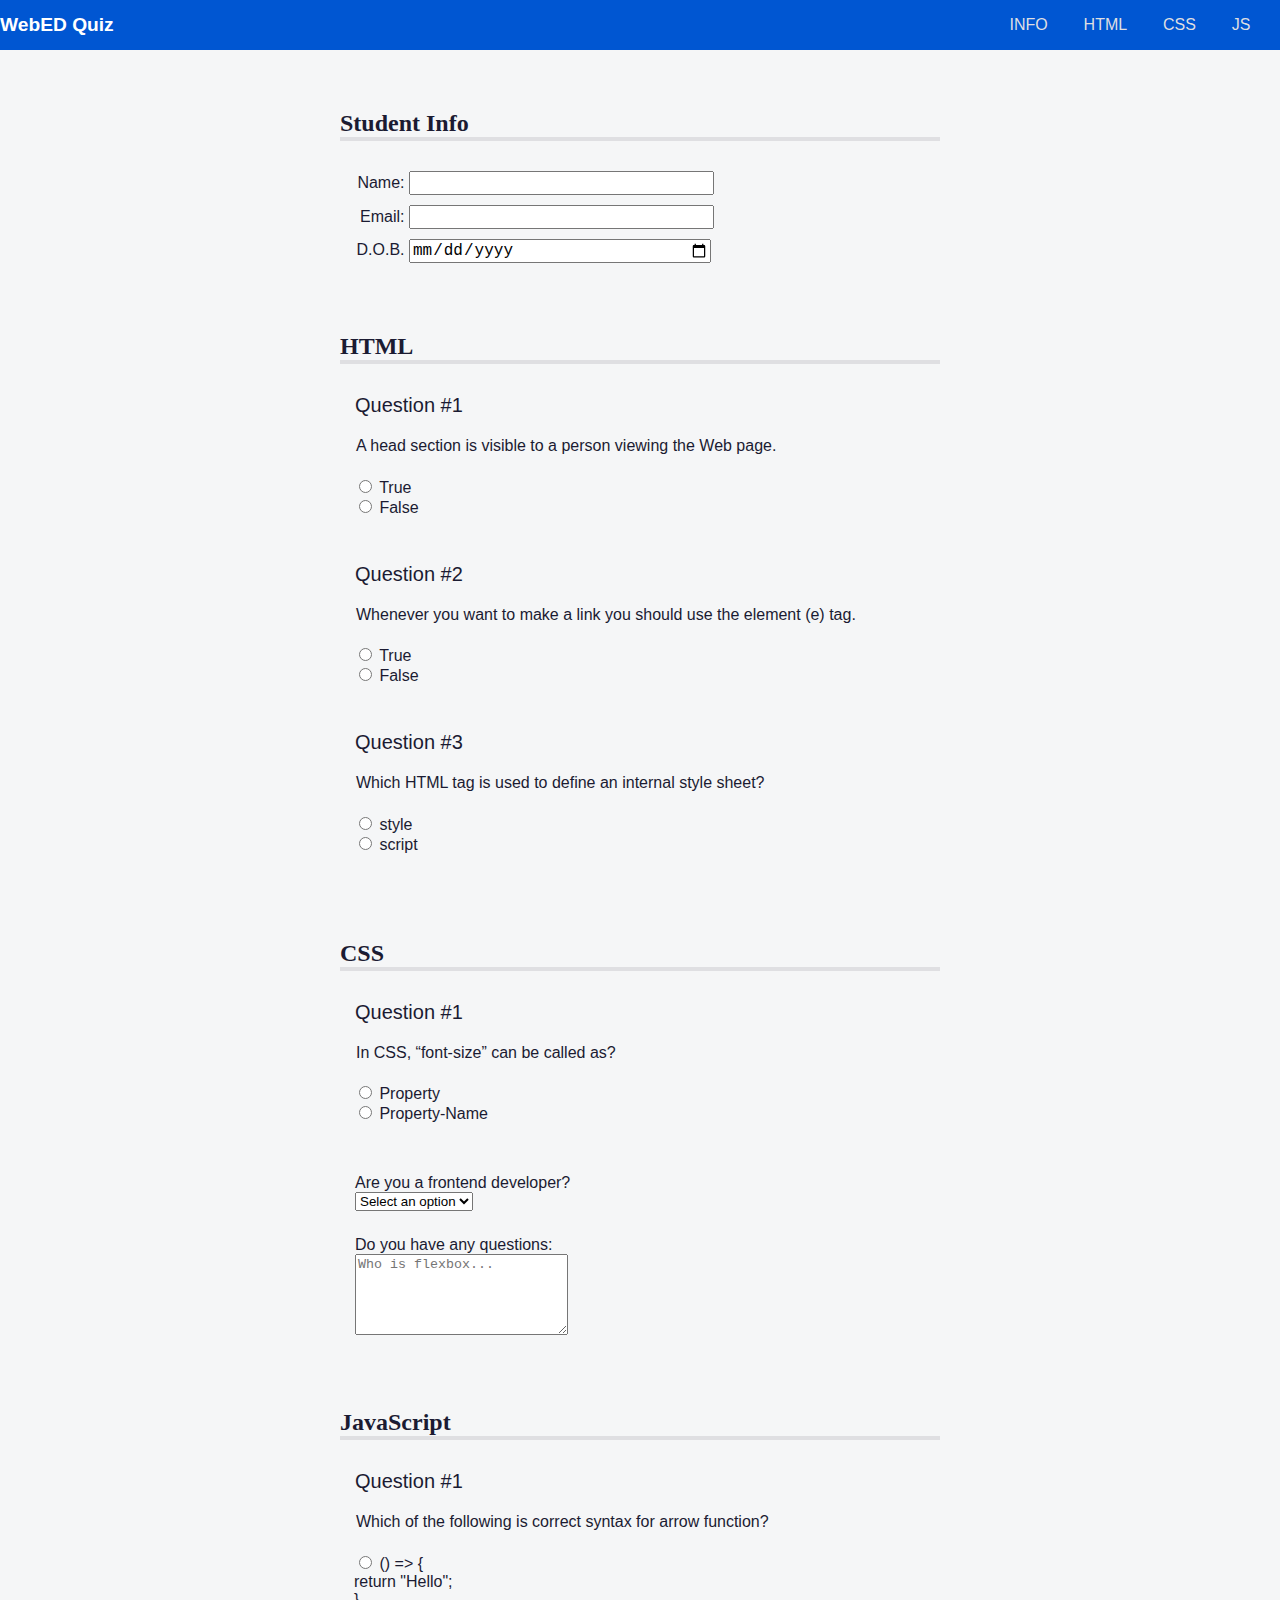
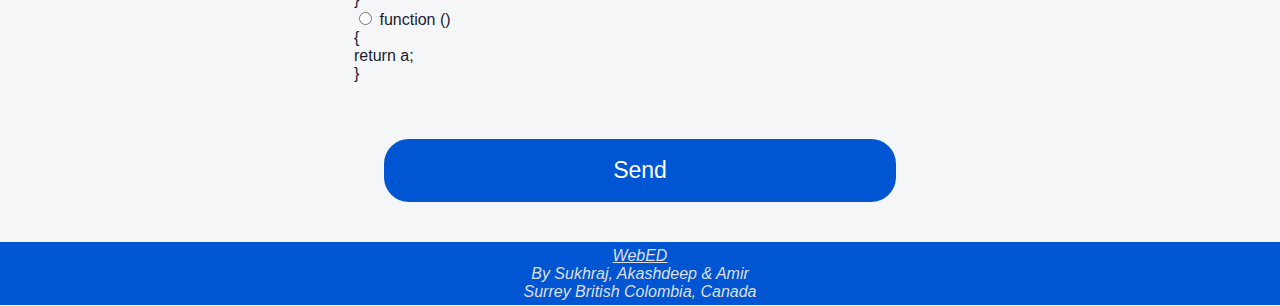
<file: Group-Project Submission-2/quiz.html>
<!DOCTYPE html>
<html lang="en">
  <head>
    <meta charset="UTF-8" />
    <meta name="viewport" content="width=device-width, initial-scale=1.0" />
    <meta name="description" content="Group Project 1 Submission" />
    <title>WebED Quiz</title>
    <link rel="stylesheet" href="quiz.css" />
  </head>
  <body>
    <header>
      <h1 class="title">WebED Quiz</h1>
      <nav>
        <ul>
            <li><a accesskey="s" href="#student-info">INFO</a></li>
            <li><a accesskey="s" href="#html-questions">HTML</a></li>
            <li><a accesskey="s" href="#css-questions">CSS</a></li>
            <li><a accesskey="s" href="#js-questions">JS</a></li>
          </ul>
        </nav>
    </header>
    <main>
      <form method="post" action="#">
        <section role="region" aria-labelledby="student-info">
          <h2 class="sub-heading" id="student-info">Student Info</h2>
          <div class="info">
            <label for="student-name">Name:</label>
            <input type="text" name="student-name" id="student-name" />
          </div>
          <div class="info">
            <label for="student-email">Email:</label>
            <input type="email" name="student-email" id="student-email" />
          </div>
          <div class="info">
            <label for="birth-date">D.O.B.<span class="sr-only">(Date of Birth)</span></label>
            <input type="date" name="birth-date" id="birth-date" />
          </div>
        </section>
        <section role="region" aria-labelledby="html-questions">
          <h2 class="sub-heading" id="html-questions">HTML</h2>
          <div class="question-block">
            <p>1</p>
            <fieldset class="question" name="html-question-one">
              <legend>
                A head section is visible to a person viewing the Web page.
              </legend>
              <ul class="answers-list">
                <li>
                  <label for="q1-a1">
                    <input type="radio" id="q1-a1" name="q1" value="true" />
                    True
                  </label>
                </li>
                <li>
                  <label for="q1-a2">
                    <input type="radio" id="q1-a2" name="q1" value="false" />
                    False
                  </label>
                </li>
              </ul>
            </fieldset>
          </div>
          <div class="question-block">
            <p>2</p>
            <fieldset class="question" name="html-question-two">
              <legend>
                Whenever you want to make a link you should use the element (e) tag.
              </legend>
              <ul class="answers-list">
                <li>
                  <label for="q2-a1">
                    <input type="radio" id="q2-a1" name="q2" value="true" />
                    True
                  </label>
                </li>
                <li>
                  <label for="q2-a2">
                    <input type="radio" id="q2-a2" name="q2" value="false" />
                    False
                  </label>
                </li>
              </ul>
            </fieldset>
          </div>
          <div class="question-block">
            <p>3</p>
            <fieldset class="question" name="html-question-three">
              <legend>
                Which HTML tag is used to define an internal style sheet?
              </legend>
              <ul class="answers-list">
                <li>
                  <label for="q3-a1">
                    <input type="radio" id="q3-a1" name="q3" value="true" />
                    style
                  </label>
                </li>
                <li>
                  <label for="q3-a2">
                    <input type="radio" id="q3-a2" name="q3" value="false" />
                    script
                  </label>
                </li>
              </ul>
            </fieldset>
          </div>
        </section>
        <section role="region" aria-labelledby="css-questions">
          <h2 class="sub-heading" id="css-questions">CSS</h2>
          <div class="question-block">
            <p>1</p>
            <fieldset class="question" name="css-question-one">
              <legend>
                In CSS, “font-size” can be called as?
              </legend>
              <ul class="answers-list">
                <li>
                  <label for="q1-a1">
                    <input type="radio" id="q1-a1" name="cq1" value="true" />
                    Property
                  </label>
                </li>
                <li>
                  <label for="q1-a2">
                    <input type="radio" id="q2-a2" name="cq1" value="false" />
                    Property-Name
                  </label>
                </li>
              </ul>
            </fieldset>
          </div>
          <div class="formrow">
            <div class="question-block">
              <label for="customer">Are you a frontend developer?</label>
            </div>
            <div class="answer">
              <select name="customer" id="customer" required>
                <option value="">Select an option</option>
                <option value="yes">Yes</option>
                <option value="no">No</option>
              </select>
            </div>
            <div class="question-block">
              <label for="css-questions">Do you have any questions:</label>
            </div>
            <div class="answer">
              <textarea id="css-questions" name="css-questions" rows="5" cols="24" placeholder="Who is flexbox..."></textarea>
            </div>
          </div>
        </section>
        <section role="region" aria-labelledby="js-questions">
          <h2 class="sub-heading" id="js-questions">JavaScript</h2>
          <div class="question-block">
            <p>1</p>
            <fieldset class="question" name="JavaScript-question-one">
              <legend>
                Which of the following is correct syntax for arrow function?
              </legend>
              <ul class="answers-list">
                <li>
                  <label for="q1-a1">
                    <input type="radio" id="q1-a1" name="jq1" value="true" />
                    () => {<br>
                      return "Hello";<br>
                    }
                  </label>
                </li>
                <li>
                  <label for="q1-a2">
                    <input type="radio" id="q2-a2" name="jq1" value="false" />
                    function ()<br>
                    {<br>
                      return a;<br>
                    }
                  </label>
                </li>
              </ul>
            </fieldset>
          </div>
        </section>
        <button class="send" type="submit">Send</button>
      </form>
    </main>
    <footer>
      <address>
        <a href="index.html">WebED</a><br/>
        By Sukhraj, Akashdeep & Amir<br/>
        Surrey British Colombia, Canada<br/>
      </address>
    </footer>
  </body>
</html>
</file>
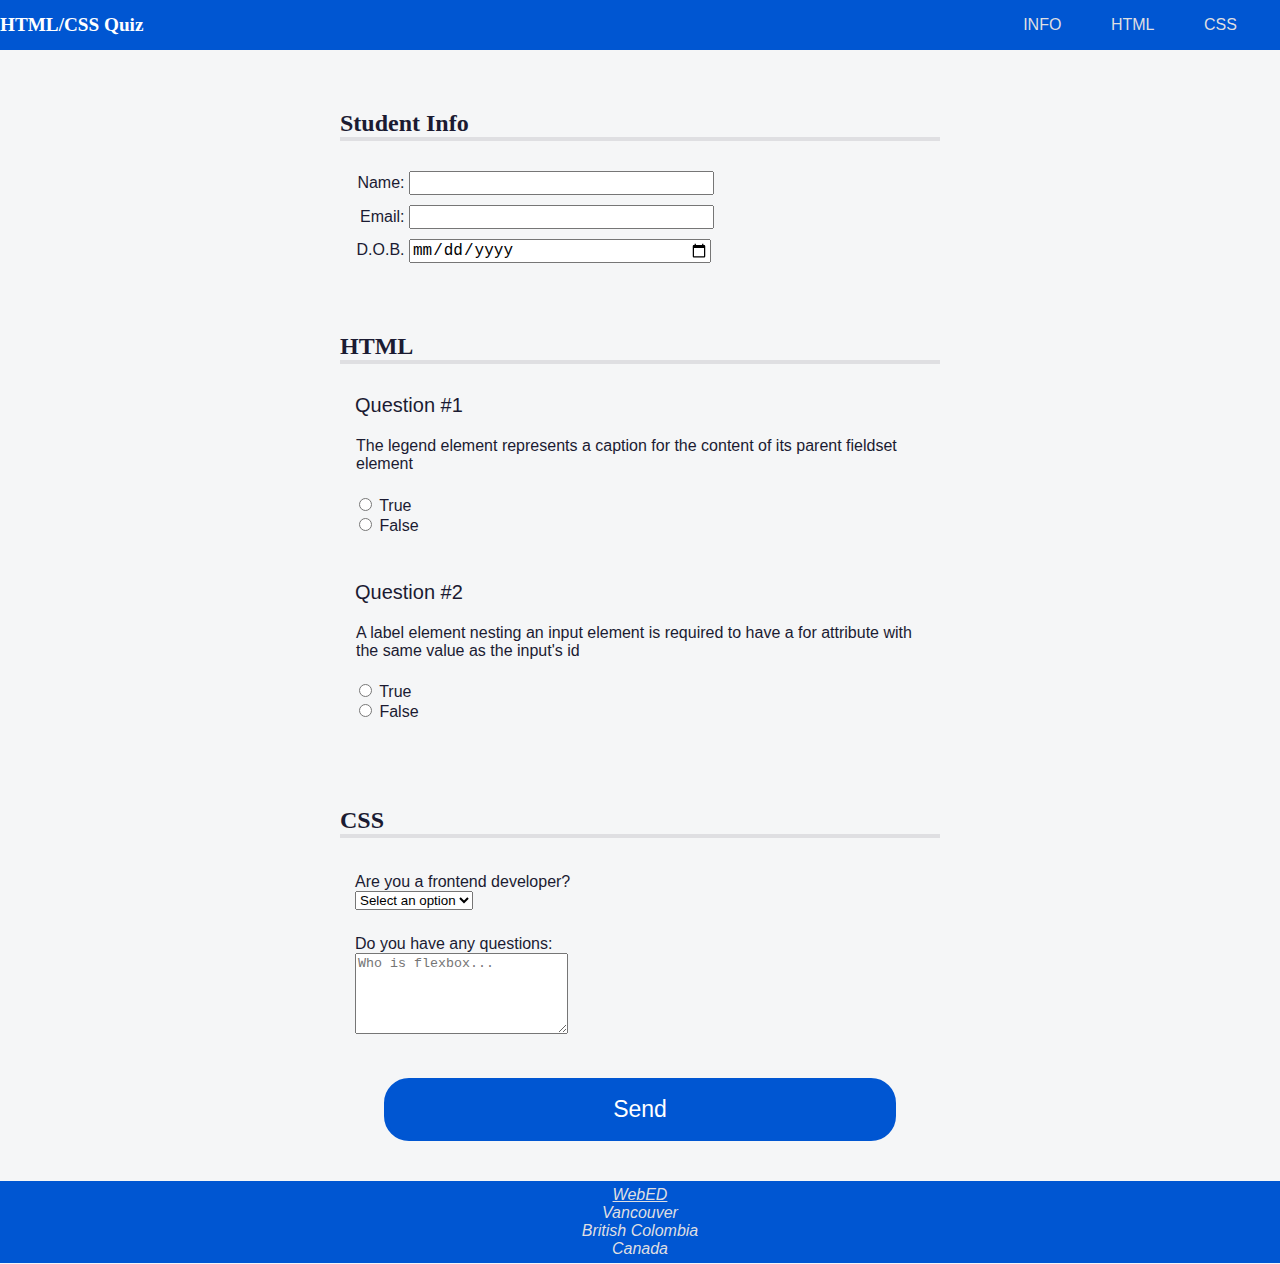
<file: Group-Project-Submission-1/quiz.html>
<!DOCTYPE html>
<html lang="en">
  <head>
    <meta charset="UTF-8" />
    <meta name="viewport" content="width=device-width, initial-scale=1.0" />
    <meta name="description" content="freeCodeCamp Accessibility Quiz practice project" />
    <title>HTML CSS & JS Quiz</title>
    <link rel="stylesheet" href="quiz.css" />
  </head>
  <body>
    <header>
      <h1>HTML/CSS Quiz</h1>
      <nav>
        <ul>
            <li><a accesskey="s" href="#student-info">INFO</a></li>
            <li><a accesskey="s" href="#html-questions">HTML</a></li>
            <li><a accesskey="s" href="#css-questions">CSS</a></li>
          </ul>
        </nav>
    </header>
    <main>
      <form method="post" action="https://freecodecamp.org/practice-project/accessibility-quiz">
        <section role="region" aria-labelledby="student-info">
          <h2 id="student-info">Student Info</h2>
          <div class="info">
            <label for="student-name">Name:</label>
            <input type="text" name="student-name" id="student-name" />
          </div>
          <div class="info">
            <label for="student-email">Email:</label>
            <input type="email" name="student-email" id="student-email" />
          </div>
          <div class="info">
            <label for="birth-date">D.O.B.<span class="sr-only">(Date of Birth)</span></label>
            <input type="date" name="birth-date" id="birth-date" />
          </div>
        </section>
        <section role="region" aria-labelledby="html-questions">
          <h2 id="html-questions">HTML</h2>
          <div class="question-block">
            <p>1</p>
            <fieldset class="question" name="html-question-one">
              <legend>
                The legend element represents a caption for the content of its
                parent fieldset element
              </legend>
              <ul class="answers-list">
                <li>
                  <label for="q1-a1">
                    <input type="radio" id="q1-a1" name="q1" value="true" />
                    True
                  </label>
                </li>
                <li>
                  <label for="q1-a2">
                    <input type="radio" id="q1-a2" name="q1" value="false" />
                    False
                  </label>
                </li>
              </ul>
            </fieldset>
          </div>
          <div class="question-block">
            <p>2</p>
            <fieldset class="question" name="html-question-two">
              <legend>
                A label element nesting an input element is required to have a
                for attribute with the same value as the input's id
              </legend>
              <ul class="answers-list">
                <li>
                  <label for="q2-a1">
                    <input type="radio" id="q2-a1" name="q2" value="true" />
                    True
                  </label>
                </li>
                <li>
                  <label for="q2-a2">
                    <input type="radio" id="q2-a2" name="q2" value="false" />
                    False
                  </label>
                </li>
              </ul>
            </fieldset>
          </div>
        </section>
        <section role="region" aria-labelledby="css-questions">
          <h2 id="css-questions">CSS</h2>
          <div class="formrow">
            <div class="question-block">
              <label for="customer">Are you a frontend developer?</label>
            </div>
            <div class="answer">
              <select name="customer" id="customer" required>
                <option value="">Select an option</option>
                <option value="yes">Yes</option>
                <option value="no">No</option>
              </select>
            </div>
            <div class="question-block">
              <label for="css-questions">Do you have any questions:</label>
            </div>
            <div class="answer">
              <textarea id="css-questions" name="css-questions" rows="5" cols="24" placeholder="Who is flexbox..."></textarea>
            </div>
          </div>
        </section>
        <button type="submit">Send</button>
      </form>
    </main>
    <footer>
      <address>
        <a href="index.html">WebED</a><br />
        Vancouver<br />
        British Colombia<br />
        Canada
      </address>
    </footer>
  </body>
</html>
</file>
<file: Group-Project Submission-2/contact.css>
*{
    margin:0;
    padding: 0;
    box-sizing: border-box;
    font-family: 'Poppins, sana-serif';
}
.container {
    width: 100%;
    height: 100vh;
    display: flex;
    align-items: center;
    justify-content: center;
    flex-direction: column; 
}
h1 {
    color: #333;
    margin-bottom: 65px; 
}
iframe {
    width: 80%;
    height: 500px;
}
.ti {
    text-align: center;
    color: #333;
    margin: 50px;
    font-size: 30px;
}
form {
    width: 60vw;
    max-width: 500px;
    min-width: 300px;
    margin: 0 auto;
    padding-bottom: 2em;
  }
  
  fieldset {
    border: none;
    padding: 2rem 0;
    border-bottom: 3px solid #3b3b4f;
  }
  
  fieldset:last-of-type {
    border-bottom: none;
  }
  
  label {
    display: block;
    margin: 0.5rem 0;
  }
  
  input{
    margin: 10px 0 0 0;
    width: 100%;
    min-height: 2em;
  }
  
  input{
    background-color: #fff;
    border: 1px solid #0a0a23;
    color: black;
  }

  
  .send {
    display: block;
    width: 60%;
    margin: 1em auto;
    height: 2em;
    font-size: 1.1rem;
    background-color: #ee1fa2;
    border-color: white;
    min-width: 300px;
    color: #f1f1f7;
  }
  footer {
    background-color: #cb00d297;
    display: flex;
    justify-content: center;
  }
  
  footer,
  footer a {
    color: #dfdfe2;
  }
  
  address {
    text-align: center;
    padding: 0.3em;
  }
  .question-block {
    text-align: left;
    display: block;
    width: 100%;
    margin-top: 20px;
    padding-top: 5px;
  }
</file>
<file: Group-Project Submission-2/dcss.css>
html,
body {
  min-width: 290px;
  color: #4d4e53;
  background-color: #ffffff;
  font-family: 'Open Sans', Arial, sans-serif;
  line-height: 1.5;
}

#navbar {
  position: fixed;
  min-width: 290px;
  top: 0px;
  left: 0px;
  width: 300px;
  height: 100%;
  border-right: solid;
  border-color: rgba(0, 22, 22, 0.4);
}

header {
  color: black;
  margin: 10px;
  text-align: center;
  font-size: 1.8em;
  font-weight: thin;
}

#main-page header {
  text-align: left;
  margin: 0px;
}

#navbar ul {
  height: 88%;
  padding: 0;
  overflow-y: auto;
  overflow-x: hidden;
}

#navbar li {
  color: #4d4e53;
  border-top: 1px solid;
  list-style: none;
  position: relative;
  width: 100%;
}

#navbar a {
  display: block;
  padding: 10px 30px;
  color: #4d4e53;
  text-decoration: none;
  cursor: pointer;
}

#main-page {
  position: absolute;
  margin-left: 310px;
  padding: 20px;
  margin-bottom: 110px;
}

section article {
  color: #4d4e53;
  margin: 15px;
  font-size: 0.96em;
}

section li {
  margin: 15px 0px 0px 20px;
}

code {
  display: block;
  text-align: left;
  white-space: pre-line;
  position: relative;
  word-break: normal;
  word-wrap: normal;
  line-height: 2;
  background-color: #f7f7f7;
  padding: 15px;
  margin: 10px;
  border-radius: 5px;
}

@media only screen and (max-width: 815px) {
  /* For mobile phones: */
  #navbar ul {
    border: 1px solid;
    height: 207px;
  }

  #navbar {
    background-color: white;
    position: absolute;
    top: 0;
    padding: 0;
    margin: 0;
    width: 100%;
    max-height: 275px;
    border: none;
    z-index: 1;
    border-bottom: 2px solid;
  }

  #main-page {
    position: relative;
    margin-left: 0px;
    margin-top: 270px;
  }
}

@media only screen and (max-width: 400px) {
  #main-page {
    margin-left: -10px;
  }

  code {
    margin-left: -20px;
    width: 100%;
    padding: 15px;
    padding-left: 10px;
    padding-right: 45px;
    min-width: 233px;
  }
}
</file>
<file: Group-Project Submission-2/doc_html.css>
html,
body {
  min-width: 290px;
  color: #4d4e53;
  background-color: #ffffff;
  font-family: 'Open Sans', Arial, sans-serif;
  line-height: 1.5;
}

#navbar {
  position: fixed;
  min-width: 290px;
  top: 0px;
  left: 0px;
  width: 300px;
  height: 100%;
  border-right: solid;
  border-color: rgba(0, 22, 22, 0.4);
}

header {
  color: black;
  margin: 10px;
  text-align: center;
  font-size: 1.8em;
  font-weight: thin;
}

#main-page header {
  text-align: left;
  margin: 0px;
}

#navbar ul {
  height: 88%;
  padding: 0;
  overflow-y: auto;
  overflow-x: hidden;
}

#navbar li {
  color: #4d4e53;
  border-top: 1px solid;
  list-style: none;
  position: relative;
  width: 100%;
}

#navbar a {
  display: block;
  padding: 10px 30px;
  color: #4d4e53;
  text-decoration: none;
  cursor: pointer;
}

#main-page {
  position: absolute;
  margin-left: 310px;
  padding: 20px;
  margin-bottom: 110px;
}

section article {
  color: #4d4e53;
  margin: 15px;
  font-size: 0.96em;
}

section li {
  margin: 15px 0px 0px 20px;
}

code {
  display: block;
  text-align: left;
  white-space: pre-line;
  position: relative;
  word-break: normal;
  word-wrap: normal;
  line-height: 2;
  background-color: #f7f7f7;
  padding: 15px;
  margin: 10px;
  border-radius: 5px;
}

@media only screen and (max-width: 815px) {
  /* For mobile phones: */
  #navbar ul {
    border: 1px solid;
    height: 207px;
  }

  #navbar {
    background-color: white;
    position: absolute;
    top: 0;
    padding: 0;
    margin: 0;
    width: 100%;
    max-height: 275px;
    border: none;
    z-index: 1;
    border-bottom: 2px solid;
  }

  #main-page {
    position: relative;
    margin-left: 0px;
    margin-top: 270px;
  }
}

@media only screen and (max-width: 400px) {
  #main-page {
    margin-left: -10px;
  }

  code {
    margin-left: -20px;
    width: 100%;
    padding: 15px;
    padding-left: 10px;
    padding-right: 45px;
    min-width: 233px;
  }
}
</file>
<file: Group-Project Submission-2/doc_js.css>
html,
body {
  min-width: 290px;
  color: #4d4e53;
  background-color: #ffffff;
  font-family: 'Open Sans', Arial, sans-serif;
  line-height: 1.5;
}

#navbar {
  position: fixed;
  min-width: 290px;
  top: 0px;
  left: 0px;
  width: 300px;
  height: 100%;
  border-right: solid;
  border-color: rgba(0, 22, 22, 0.4);
}

header {
  color: black;
  margin: 10px;
  text-align: center;
  font-size: 1.8em;
  font-weight: thin;
}

#main-page header {
  text-align: left;
  margin: 0px;
}

#navbar ul {
  height: 88%;
  padding: 0;
  overflow-y: auto;
  overflow-x: hidden;
}

#navbar li {
  color: #4d4e53;
  border-top: 1px solid;
  list-style: none;
  position: relative;
  width: 100%;
}

#navbar a {
  display: block;
  padding: 10px 30px;
  color: #4d4e53;
  text-decoration: none;
  cursor: pointer;
}

#main-page {
  position: absolute;
  margin-left: 310px;
  padding: 20px;
  margin-bottom: 110px;
}

section article {
  color: #4d4e53;
  margin: 15px;
  font-size: 0.96em;
}

section li {
  margin: 15px 0px 0px 20px;
}

code {
  display: block;
  text-align: left;
  white-space: pre-line;
  position: relative;
  word-break: normal;
  word-wrap: normal;
  line-height: 2;
  background-color: #f7f7f7;
  padding: 15px;
  margin: 10px;
  border-radius: 5px;
}

@media only screen and (max-width: 815px) {
  /* For mobile phones: */
  #navbar ul {
    border: 1px solid;
    height: 207px;
  }

  #navbar {
    background-color: white;
    position: absolute;
    top: 0;
    padding: 0;
    margin: 0;
    width: 100%;
    max-height: 275px;
    border: none;
    z-index: 1;
    border-bottom: 2px solid;
  }

  #main-page {
    position: relative;
    margin-left: 0px;
    margin-top: 270px;
  }
}

@media only screen and (max-width: 400px) {
  #main-page {
    margin-left: -10px;
  }

  code {
    margin-left: -20px;
    width: 100%;
    padding: 15px;
    padding-left: 10px;
    padding-right: 45px;
    min-width: 233px;
  }
}
</file>
<file: Group-Project Submission-2/quiz.css>
@media (prefers-reduced-motion: no-preference) {
    * {
      scroll-behavior: smooth;
    }
  }
  
  body {
    background: #f5f6f7;
    color: #1b1b32;
    font-family: Helvetica;
    margin: 0;
  }
  
  header {
    width: 100%;
    height: 50px;
    background-color: #0056D2;
    display: flex;
    justify-content: space-between;
    align-items: center;
    position: fixed;
    top: 0;
  }
  
  
  .title {
    color: white;
    font-size: min(5vw, 1.2em);
    text-align: center;
  }
  
  nav {
    width: 50%;
    max-width: 300px;
    height: 50px;
  }
  
  nav > ul {
    display: flex;
    justify-content: space-evenly;
    flex-wrap: wrap;
    align-items: center;
    padding-inline-start: 0;
    margin-block: 0;
    height: 100%;
  }
  
  nav > ul > li {
    color: #dfdfe2;
    margin: 0 0.2rem;
    padding: 0.2rem;
    display: block;
  }
  
  nav > ul > li:hover {
    background-color: #dfdfe2;
    color: #1b1b32;
    cursor: pointer;
  }
  
  li > a {
    color: inherit;
    text-decoration: none;
  }
  
  main {
    padding-top: 50px;
  }
  
  section {
    width: 80%;
    margin: 0 auto 10px auto;
    max-width: 600px;
  }
  
  title, .sub-heading {
    font-family: Verdana, Tahoma;
  }
  
  .sub-heading {
    border-bottom: 4px solid #dfdfe2;
    margin-top: 0px;
    padding-top: 60px;
  }
  
  .info {
    padding: 10px 0 0 5px;
  }
  
  .formrow {
    margin-top: 30px;
    padding: 0px 15px;
  }
  
  input {
    font-size: 16px;
  }
  
  .info label, .info input {
    display: inline-block;
  }
  
  .info input {
    width: 50%;
    text-align: left;
  }
  
  .info label {
    width: 10%;
    min-width: 55px;
    text-align: right;
  }
  
  .question-block {
    text-align: left;
    display: block;
    width: 100%;
    margin-top: 20px;
    padding-top: 5px;
  }
  
  p {
    margin-top: 5px;
    padding-left: 15px;
    font-size: 20px;
  }
  
  p::before {
    content: "Question #";
  }
  
  .question {
    border: none;
    padding-bottom: 0;
  }
  
  .answers-list {
    list-style: none;
    padding: 0;
  }
  
  button {
    display: block;
    margin: 40px auto;
    width: 40%;
    padding: 15px;
    font-size: 23px;
    background: #0056D2;
    border: 3px solid #0056D2;
    border-radius: 25px;
    color: #ffffff;
  }
  
  footer {
    background-color: #0056D2;
    display: flex;
    justify-content: center;
  }
  
  footer,
  footer a {
    color: #dfdfe2;
  }
  
  address {
    text-align: center;
    padding: 0.3em;
  }
  
  .sr-only {
    position: absolute;
    width: 1px;
    height: 1px;
    padding: 0;
    margin: -1px;
    overflow: hidden;
    clip: rect(0, 0, 0, 0);
    white-space: nowrap;
    border: 0;
  }
</file>
<file: Group-Project-Submission-1/quiz.css>
@media (prefers-reduced-motion: no-preference) {
    * {
      scroll-behavior: smooth;
    }
  }
  
  body {
    background: #f5f6f7;
    color: #1b1b32;
    font-family: Helvetica;
    margin: 0;
  }
  
  header {
    width: 100%;
    height: 50px;
    background-color: #0056D2;
    display: flex;
    justify-content: space-between;
    align-items: center;
    position: fixed;
    top: 0;
  }
  
  
  h1 {
    color: white;
    font-size: min(5vw, 1.2em);
    text-align: center;
  }
  
  nav {
    width: 50%;
    max-width: 300px;
    height: 50px;
  }
  
  nav > ul {
    display: flex;
    justify-content: space-evenly;
    flex-wrap: wrap;
    align-items: center;
    padding-inline-start: 0;
    margin-block: 0;
    height: 100%;
  }
  
  nav > ul > li {
    color: #dfdfe2;
    margin: 0 0.2rem;
    padding: 0.2rem;
    display: block;
  }
  
  nav > ul > li:hover {
    background-color: #dfdfe2;
    color: #1b1b32;
    cursor: pointer;
  }
  
  li > a {
    color: inherit;
    text-decoration: none;
  }
  
  main {
    padding-top: 50px;
  }
  
  section {
    width: 80%;
    margin: 0 auto 10px auto;
    max-width: 600px;
  }
  
  h1,
  h2 {
    font-family: Verdana, Tahoma;
  }
  
  h2 {
    border-bottom: 4px solid #dfdfe2;
    margin-top: 0px;
    padding-top: 60px;
  }
  
  .info {
    padding: 10px 0 0 5px;
  }
  
  .formrow {
    margin-top: 30px;
    padding: 0px 15px;
  }
  
  input {
    font-size: 16px;
  }
  
  .info label, .info input {
    display: inline-block;
  }
  
  .info input {
    width: 50%;
    text-align: left;
  }
  
  .info label {
    width: 10%;
    min-width: 55px;
    text-align: right;
  }
  
  .question-block {
    text-align: left;
    display: block;
    width: 100%;
    margin-top: 20px;
    padding-top: 5px;
  }
  
  p {
    margin-top: 5px;
    padding-left: 15px;
    font-size: 20px;
  }
  
  p::before {
    content: "Question #";
  }
  
  .question {
    border: none;
    padding-bottom: 0;
  }
  
  .answers-list {
    list-style: none;
    padding: 0;
  }
  
  button {
    display: block;
    margin: 40px auto;
    width: 40%;
    padding: 15px;
    font-size: 23px;
    background: #0056D2;
    border: 3px solid #0056D2;
    border-radius: 25px;
    color: #ffffff;
  }
  
  footer {
    background-color: #0056D2;
    display: flex;
    justify-content: center;
  }
  
  footer,
  footer a {
    color: #dfdfe2;
  }
  
  address {
    text-align: center;
    padding: 0.3em;
  }
  
  .sr-only {
    position: absolute;
    width: 1px;
    height: 1px;
    padding: 0;
    margin: -1px;
    overflow: hidden;
    clip: rect(0, 0, 0, 0);
    white-space: nowrap;
    border: 0;
  }
</file>
